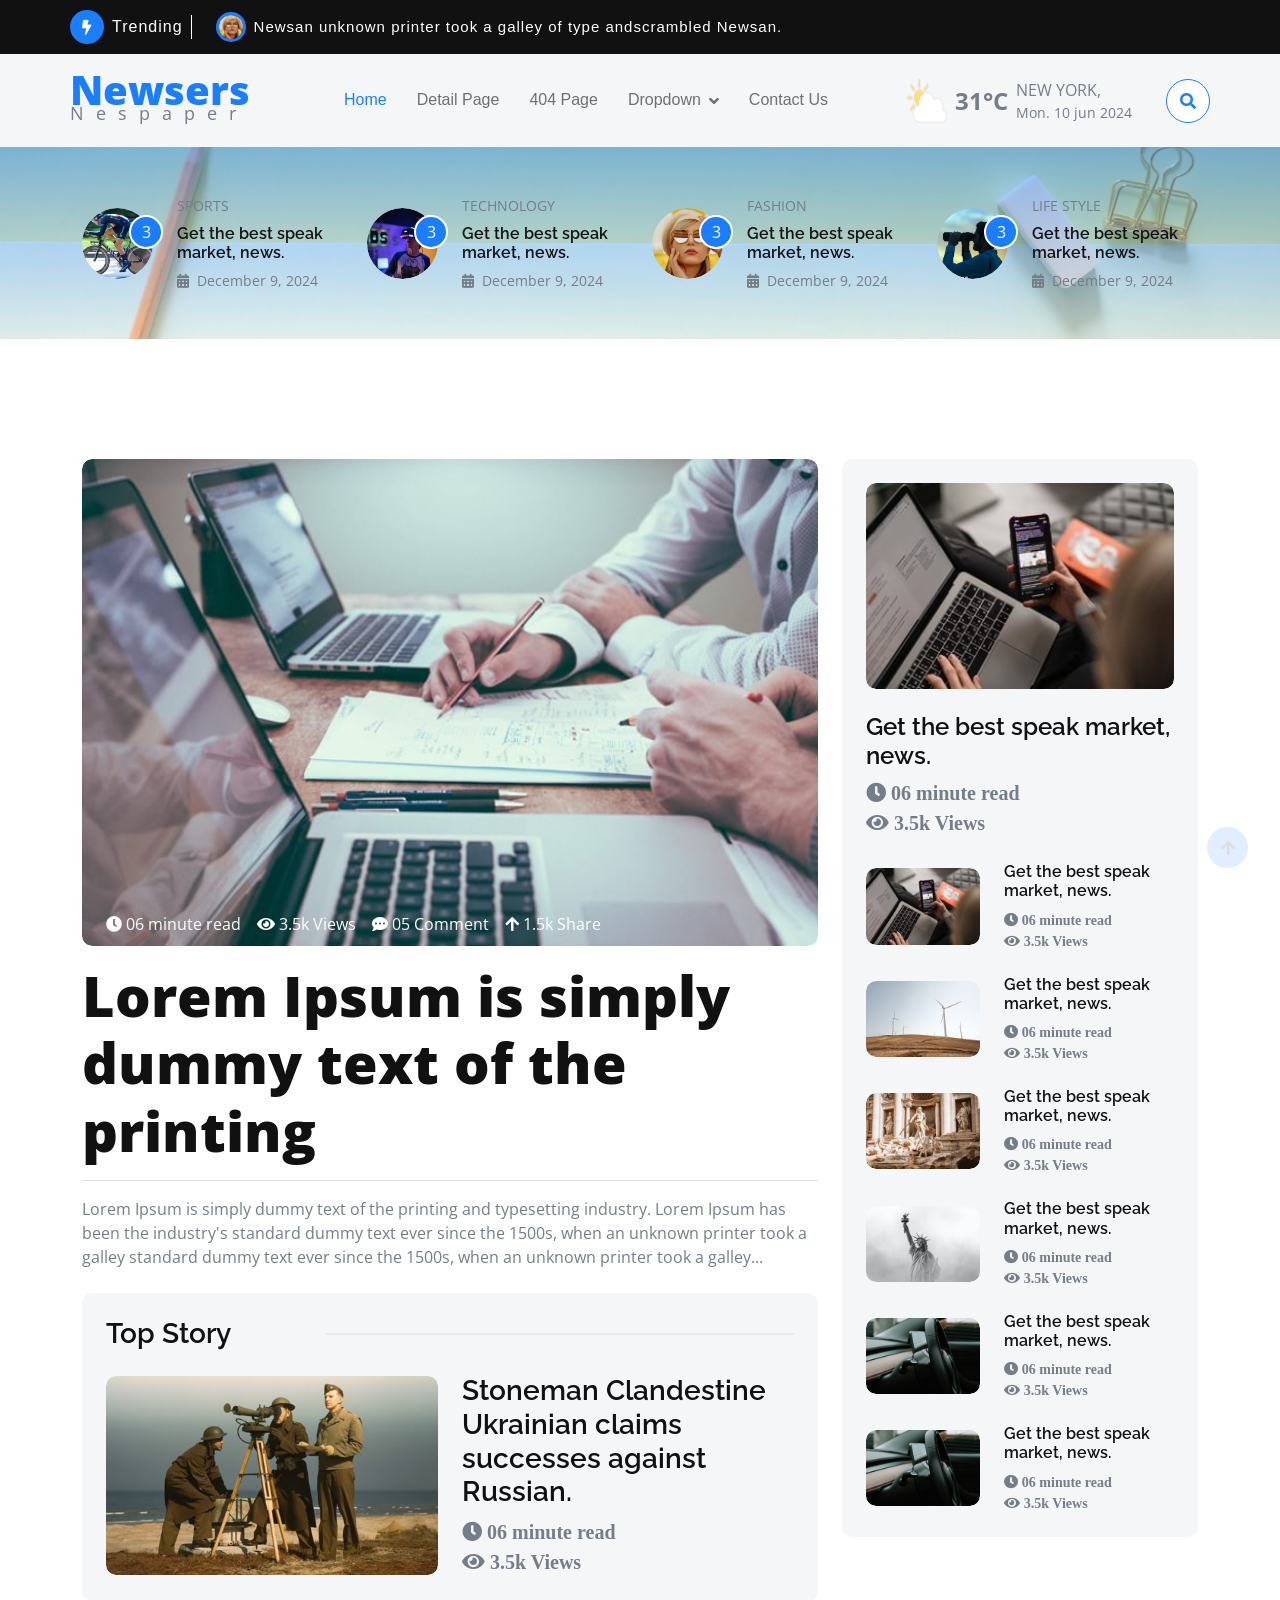
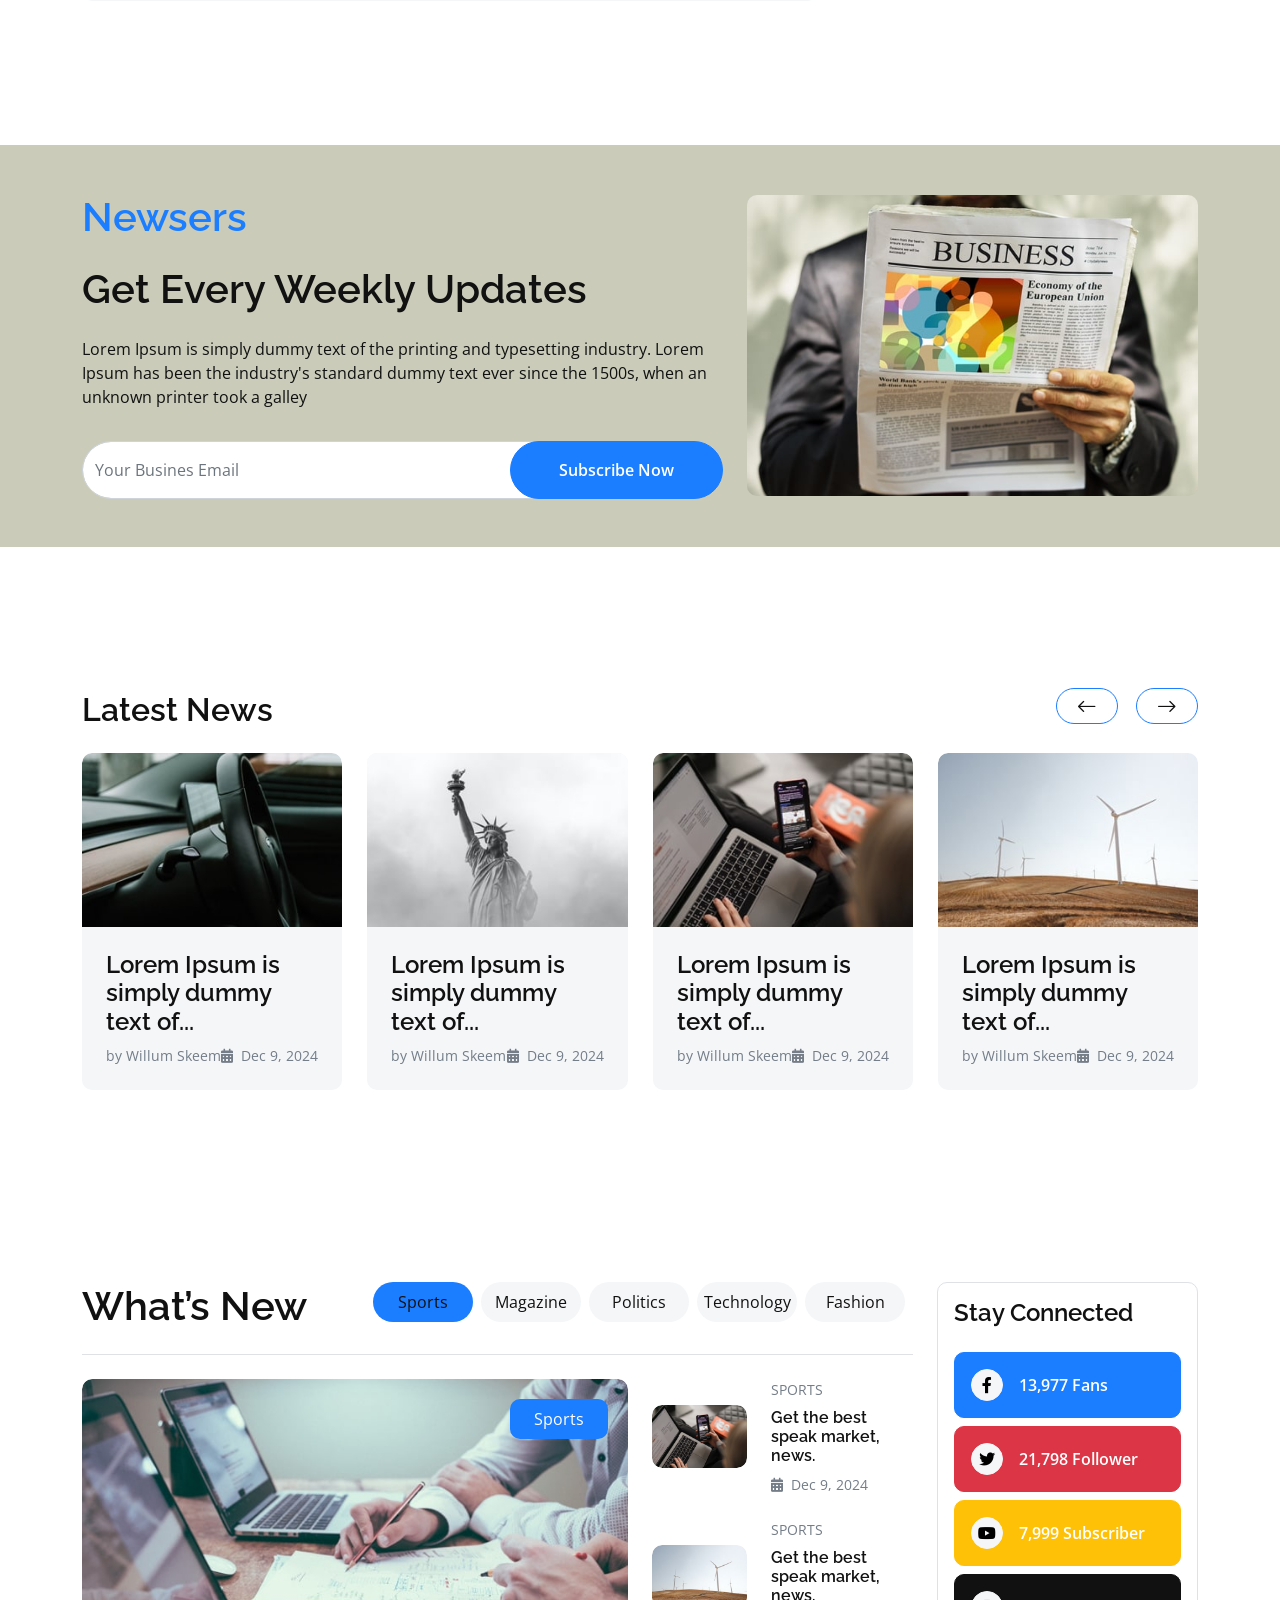
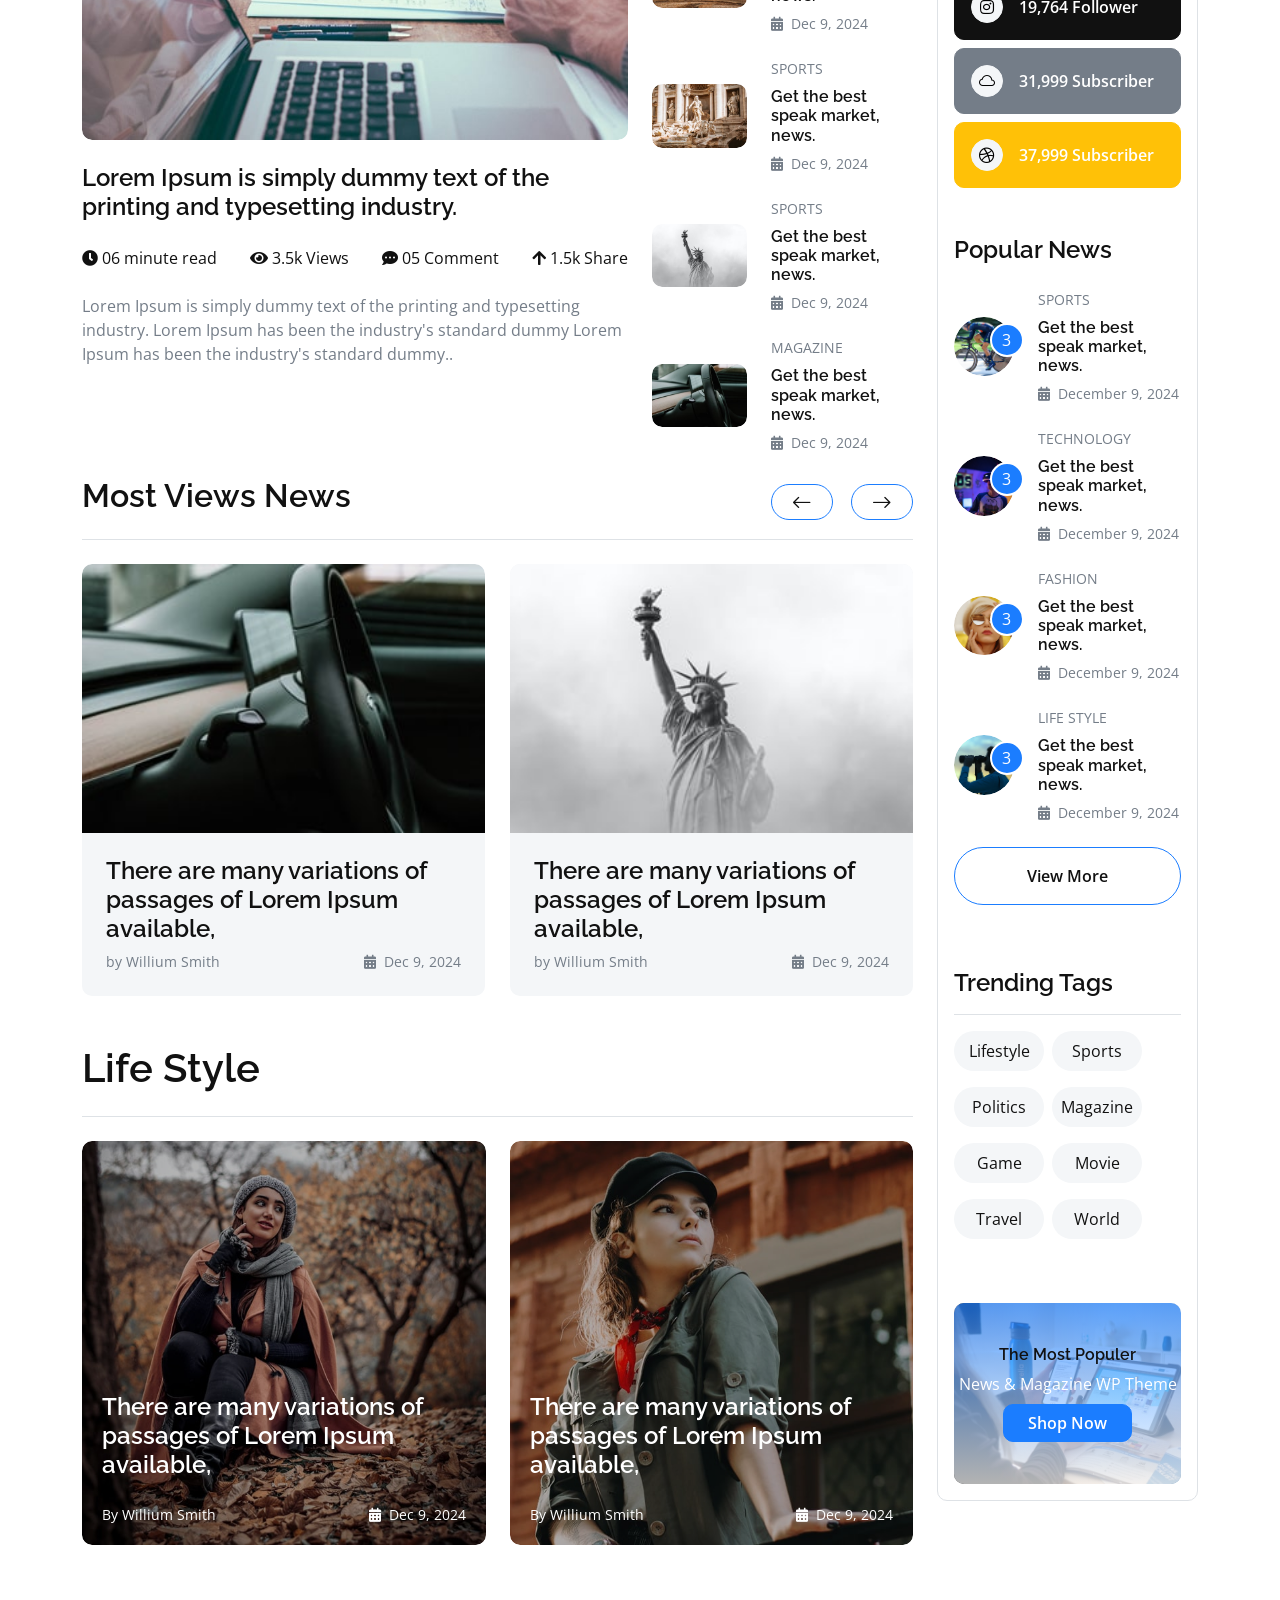
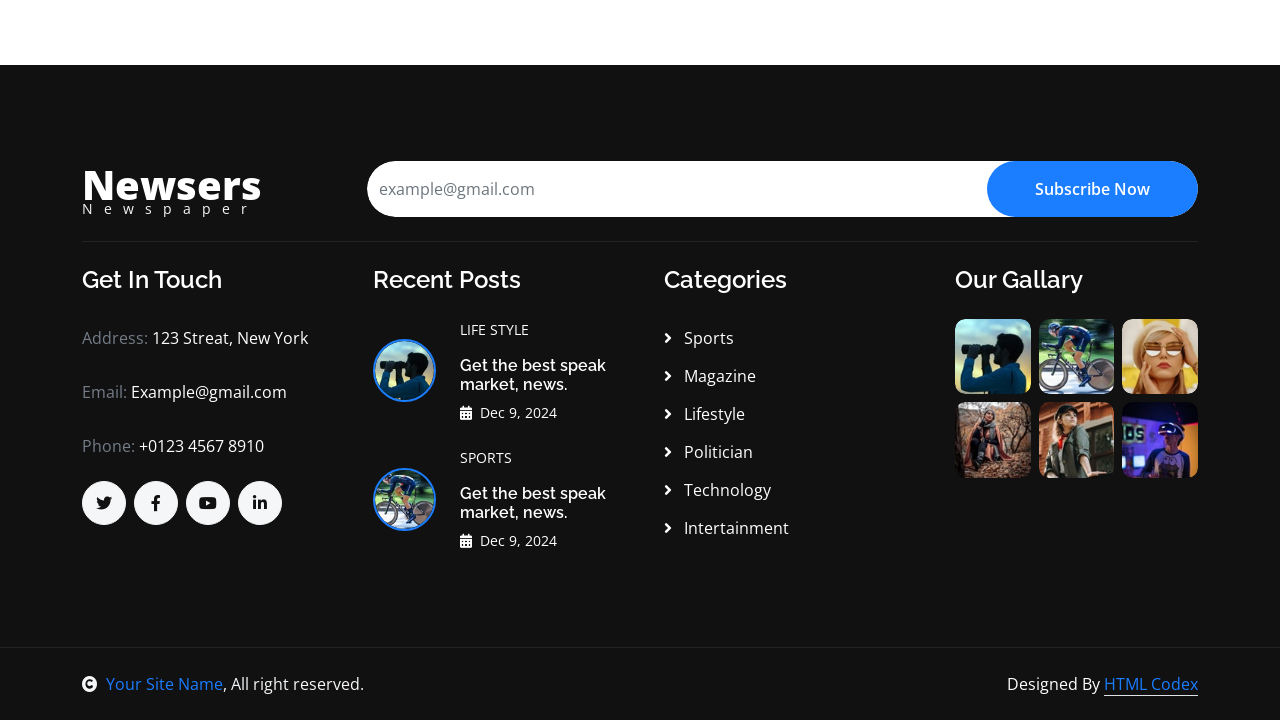
<file: static/html-magazine-template/index.html>
<!DOCTYPE html>
<html lang="en">

    <head>
        <meta charset="utf-8">
        <title>Newsers - Free HTML Magazine Template</title>
        <meta content="width=device-width, initial-scale=1.0" name="viewport">
        <meta content="" name="keywords">
        <meta content="" name="description">

        <!-- Google Web Fonts -->
        <link rel="preconnect" href="https://fonts.googleapis.com">
        <link rel="preconnect" href="https://fonts.gstatic.com" crossorigin>
        <link href="https://fonts.googleapis.com/css2?family=Open+Sans:wght@400;600&family=Raleway:wght@100;600;800&display=swap" rel="stylesheet"> 

        <!-- Icon Font Stylesheet -->
        <link rel="stylesheet" href="https://use.fontawesome.com/releases/v5.15.4/css/all.css"/>
        <link href="https://cdn.jsdelivr.net/npm/bootstrap-icons@1.4.1/font/bootstrap-icons.css" rel="stylesheet">

        <!-- Libraries Stylesheet -->
        <link href="lib/animate/animate.min.css" rel="stylesheet">
        <link href="lib/owlcarousel/assets/owl.carousel.min.css" rel="stylesheet">


        <!-- Customized Bootstrap Stylesheet -->
        <link href="css/bootstrap.min.css" rel="stylesheet">

        <!-- Template Stylesheet -->
        <link href="css/style.css" rel="stylesheet">
    </head>

    <body>

        <!-- Spinner Start -->
        <div id="spinner" class="show w-100 vh-100 bg-white position-fixed translate-middle top-50 start-50  d-flex align-items-center justify-content-center">
            <div class="spinner-grow text-primary" role="status"></div>
        </div>
        <!-- Spinner End -->


        <!-- Navbar start -->
        <div class="container-fluid sticky-top px-0">
            <div class="container-fluid topbar bg-dark d-none d-lg-block">
                <div class="container px-0">
                    <div class="topbar-top d-flex justify-content-between flex-lg-wrap">
                        <div class="top-info flex-grow-0">
                            <span class="rounded-circle btn-sm-square bg-primary me-2">
                                <i class="fas fa-bolt text-white"></i>
                            </span>
                            <div class="pe-2 me-3 border-end border-white d-flex align-items-center">
                                <p class="mb-0 text-white fs-6 fw-normal">Trending</p>
                            </div>
                            <div class="overflow-hidden" style="width: 735px;">
                                <div id="note" class="ps-2">
                                    <img src="img/features-fashion.jpg" class="img-fluid rounded-circle border border-3 border-primary me-2" style="width: 30px; height: 30px;" alt="">
                                    <a href="#"><p class="text-white mb-0 link-hover">Newsan unknown printer took a galley of type andscrambled Newsan.</p></a>
                                </div>
                            </div>
                        </div>
                        <div class="top-link flex-lg-wrap">
                            <i class="fas fa-calendar-alt text-white border-end border-secondary pe-2 me-2"> <span class="text-body">Tuesday, Sep 12, 2024</span></i>
                            <div class="d-flex icon">
                                <p class="mb-0 text-white me-2">Follow Us:</p>
                                <a href="" class="me-2"><i class="fab fa-facebook-f text-body link-hover"></i></a>
                                <a href="" class="me-2"><i class="fab fa-twitter text-body link-hover"></i></a>
                                <a href="" class="me-2"><i class="fab fa-instagram text-body link-hover"></i></a>
                                <a href="" class="me-2"><i class="fab fa-youtube text-body link-hover"></i></a>
                                <a href="" class="me-2"><i class="fab fa-linkedin-in text-body link-hover"></i></a>
                                <a href="" class="me-2"><i class="fab fa-skype text-body link-hover"></i></a>
                                <a href="" class=""><i class="fab fa-pinterest-p text-body link-hover"></i></a>
                            </div>
                        </div>
                    </div>
                </div>
            </div>
            <div class="container-fluid bg-light">
                <div class="container px-0">
                    <nav class="navbar navbar-light navbar-expand-xl">
                        <a href="index.html" class="navbar-brand mt-3">
                            <p class="text-primary display-6 mb-2" style="line-height: 0;">Newsers</p>
                            <small class="text-body fw-normal" style="letter-spacing: 12px;">Nespaper</small>
                        </a>
                        <button class="navbar-toggler py-2 px-3" type="button" data-bs-toggle="collapse" data-bs-target="#navbarCollapse">
                            <span class="fa fa-bars text-primary"></span>
                        </button>
                        <div class="collapse navbar-collapse bg-light py-3" id="navbarCollapse">
                            <div class="navbar-nav mx-auto border-top">
                                <a href="index.html" class="nav-item nav-link active">Home</a>
                                <a href="detail-page.html" class="nav-item nav-link">Detail  Page</a>
                                <a href="404.html" class="nav-item nav-link">404 Page</a>
                                <div class="nav-item dropdown">
                                    <a href="#" class="nav-link dropdown-toggle" data-bs-toggle="dropdown">Dropdown</a>
                                    <div class="dropdown-menu m-0 bg-secondary rounded-0">
                                        <a href="#" class="dropdown-item">Dropdown 1</a>
                                        <a href="#" class="dropdown-item">Dropdown 2</a>
                                        <a href="#" class="dropdown-item">Dropdown 3</a>
                                        <a href="#" class="dropdown-item">Dropdown 4</a>
                                    </div>
                                </div>
                                <a href="contact.html" class="nav-item nav-link">Contact Us</a>
                            </div>
                            <div class="d-flex flex-nowrap border-top pt-3 pt-xl-0">
                                <div class="d-flex">
                                    <img src="img/weather-icon.png" class="img-fluid w-100 me-2" alt="">
                                    <div class="d-flex align-items-center">
                                        <strong class="fs-4 text-secondary">31°C</strong>
                                        <div class="d-flex flex-column ms-2" style="width: 150px;">
                                            <span class="text-body">NEW YORK,</span>
                                            <small>Mon. 10 jun 2024</small>
                                        </div>
                                    </div>
                                </div>
                                <button class="btn-search btn border border-primary btn-md-square rounded-circle bg-white my-auto" data-bs-toggle="modal" data-bs-target="#searchModal"><i class="fas fa-search text-primary"></i></button>
                            </div>
                        </div>
                    </nav>
                </div>
            </div>
        </div>
        <!-- Navbar End -->


        <!-- Modal Search Start -->
        <div class="modal fade" id="searchModal" tabindex="-1" aria-labelledby="exampleModalLabel" aria-hidden="true">
            <div class="modal-dialog modal-fullscreen">
                <div class="modal-content rounded-0">
                    <div class="modal-header">
                        <h5 class="modal-title" id="exampleModalLabel">Search by keyword</h5>
                        <button type="button" class="btn-close" data-bs-dismiss="modal" aria-label="Close"></button>
                    </div>
                    <div class="modal-body d-flex align-items-center">
                        <div class="input-group w-75 mx-auto d-flex">
                            <input type="search" class="form-control p-3" placeholder="keywords" aria-describedby="search-icon-1">
                            <span id="search-icon-1" class="input-group-text p-3"><i class="fa fa-search"></i></span>
                        </div>
                    </div>
                </div>
            </div>
        </div>
        <!-- Modal Search End -->


        <!-- Features Start -->
        <div class="container-fluid features mb-5">
            <div class="container py-5">
                <div class="row g-4">
                    <div class="col-md-6 col-lg-6 col-xl-3">
                        <div class="row g-4 align-items-center features-item">
                            <div class="col-4">
                                <div class="rounded-circle position-relative">
                                    <div class="overflow-hidden rounded-circle">
                                        <img src="img/features-sports-1.jpg" class="img-zoomin img-fluid rounded-circle w-100" alt="">
                                    </div>
                                    <span class="rounded-circle border border-2 border-white bg-primary btn-sm-square text-white position-absolute" style="top: 10%; right: -10px;">3</span>
                                </div>
                            </div>
                            <div class="col-8">
                                <div class="features-content d-flex flex-column">
                                    <p class="text-uppercase mb-2">Sports</p>
                                    <a href="#" class="h6">
                                        Get the best speak market, news.
                                    </a>
                                    <small class="text-body d-block"><i class="fas fa-calendar-alt me-1"></i> December 9, 2024</small>
                                </div>
                            </div>
                        </div>
                    </div>
                    <div class="col-md-6 col-lg-6 col-xl-3">
                        <div class="row g-4 align-items-center features-item">
                            <div class="col-4">
                                <div class="rounded-circle position-relative">
                                    <div class="overflow-hidden rounded-circle">
                                        <img src="img/features-technology.jpg" class="img-zoomin img-fluid rounded-circle w-100" alt="">
                                    </div>
                                    <span class="rounded-circle border border-2 border-white bg-primary btn-sm-square text-white position-absolute" style="top: 10%; right: -10px;">3</span>
                                </div>
                            </div>
                            <div class="col-8">
                                <div class="features-content d-flex flex-column">
                                    <p class="text-uppercase mb-2">Technology</p>
                                    <a href="#" class="h6">
                                        Get the best speak market, news.
                                    </a>
                                    <small class="text-body d-block"><i class="fas fa-calendar-alt me-1"></i> December 9, 2024</small>
                                </div>
                            </div>
                        </div>
                    </div>
                    <div class="col-md-6 col-lg-6 col-xl-3">
                        <div class="row g-4 align-items-center features-item">
                            <div class="col-4">
                                <div class="rounded-circle position-relative">
                                    <div class="overflow-hidden rounded-circle">
                                        <img src="img/features-fashion.jpg" class="img-zoomin img-fluid rounded-circle w-100" alt="">
                                    </div>
                                    <span class="rounded-circle border border-2 border-white bg-primary btn-sm-square text-white position-absolute" style="top: 10%; right: -10px;">3</span>
                                </div>
                            </div>
                            <div class="col-8">
                                <div class="features-content d-flex flex-column">
                                    <p class="text-uppercase mb-2">Fashion</p>
                                    <a href="#" class="h6">
                                        Get the best speak market, news.
                                    </a>
                                    <small class="text-body d-block"><i class="fas fa-calendar-alt me-1"></i> December 9, 2024</small>
                                </div>
                            </div>
                        </div>
                    </div>
                    <div class="col-md-6 col-lg-6 col-xl-3">
                        <div class="row g-4 align-items-center features-item">
                            <div class="col-4">
                                <div class="rounded-circle position-relative">
                                    <div class="overflow-hidden rounded-circle">
                                        <img src="img/features-life-style.jpg" class="img-zoomin img-fluid rounded-circle w-100" alt="">
                                    </div>
                                    <span class="rounded-circle border border-2 border-white bg-primary btn-sm-square text-white position-absolute" style="top: 10%; right: -10px;">3</span>
                                </div>
                            </div>
                            <div class="col-8">
                                <div class="features-content d-flex flex-column">
                                    <p class="text-uppercase mb-2">Life Style</p>
                                    <a href="#" class="h6">
                                        Get the best speak market, news.
                                    </a>
                                    <small class="text-body d-block"><i class="fas fa-calendar-alt me-1"></i> December 9, 2024</small>
                                </div>
                            </div>
                        </div>
                    </div>
                </div>
            </div>
        </div>
        <!-- Features End -->


        <!-- Main Post Section Start -->
        <div class="container-fluid py-5">
            <div class="container py-5">
                <div class="row g-4">
                    <div class="col-lg-7 col-xl-8 mt-0">
                        <div class="position-relative overflow-hidden rounded">
                            <img src="img/news-1.jpg" class="img-fluid rounded img-zoomin w-100" alt="">
                            <div class="d-flex justify-content-center px-4 position-absolute flex-wrap" style="bottom: 10px; left: 0;">
                                <a href="#" class="text-white me-3 link-hover"><i class="fa fa-clock"></i> 06 minute read</a>
                                <a href="#" class="text-white me-3 link-hover"><i class="fa fa-eye"></i> 3.5k Views</a>
                                <a href="#" class="text-white me-3 link-hover"><i class="fa fa-comment-dots"></i> 05 Comment</a>
                                <a href="#" class="text-white link-hover"><i class="fa fa-arrow-up"></i> 1.5k Share</a>
                            </div>
                        </div>
                        <div class="border-bottom py-3">
                            <a href="#" class="display-4 text-dark mb-0 link-hover">Lorem Ipsum is simply dummy text of the printing</a>
                        </div>
                        <p class="mt-3 mb-4">Lorem Ipsum is simply dummy text of the printing and typesetting industry. Lorem Ipsum has been the industry's standard dummy text ever since the 1500s, when an unknown printer took a galley standard dummy text ever since the 1500s, when an unknown printer took a galley...
                        </p>
                        <div class="bg-light p-4 rounded">
                            <div class="news-2">
                                <h3 class="mb-4">Top Story</h3>
                            </div>
                            <div class="row g-4 align-items-center">
                                <div class="col-md-6">
                                    <div class="rounded overflow-hidden">
                                        <img src="img/news-2.jpg" class="img-fluid rounded img-zoomin w-100" alt="">
                                    </div>
                                </div>
                                <div class="col-md-6">
                                    <div class="d-flex flex-column">
                                        <a href="#" class="h3">Stoneman Clandestine Ukrainian claims successes against Russian.</a>
                                        <p class="mb-0 fs-5"><i class="fa fa-clock"> 06 minute read</i> </p>
                                        <p class="mb-0 fs-5"><i class="fa fa-eye"> 3.5k Views</i></p>
                                    </div>
                                </div>
                            </div>
                        </div>
                    </div>
                    <div class="col-lg-5 col-xl-4">
                       <div class="bg-light rounded p-4 pt-0">
                            <div class="row g-4">
                                <div class="col-12">
                                    <div class="rounded overflow-hidden">
                                        <img src="img/news-3.jpg" class="img-fluid rounded img-zoomin w-100" alt="">
                                    </div>
                                </div>
                                <div class="col-12">
                                    <div class="d-flex flex-column">
                                        <a href="#" class="h4 mb-2">Get the best speak market, news.</a>
                                        <p class="fs-5 mb-0"><i class="fa fa-clock"> 06 minute read</i> </p>
                                        <p class="fs-5 mb-0"><i class="fa fa-eye"> 3.5k Views</i></p>
                                    </div>
                                </div>
                                <div class="col-12">
                                    <div class="row g-4 align-items-center">
                                        <div class="col-5">
                                            <div class="overflow-hidden rounded">
                                                <img src="img/news-3.jpg" class="img-zoomin img-fluid rounded w-100" alt="">
                                            </div>
                                        </div>
                                        <div class="col-7">
                                            <div class="features-content d-flex flex-column">
                                                <a href="#" class="h6">Get the best speak market, news.</a>
                                                <small><i class="fa fa-clock"> 06 minute read</i> </small>
                                                <small><i class="fa fa-eye"> 3.5k Views</i></small>
                                            </div>
                                        </div>
                                    </div>
                                </div>
                                <div class="col-12">
                                    <div class="row g-4 align-items-center">
                                        <div class="col-5">
                                            <div class="overflow-hidden rounded">
                                                <img src="img/news-4.jpg" class="img-zoomin img-fluid rounded w-100" alt="">
                                            </div>
                                        </div>
                                        <div class="col-7">
                                            <div class="features-content d-flex flex-column">
                                                <a href="#" class="h6">Get the best speak market, news.</a>
                                                <small><i class="fa fa-clock"> 06 minute read</i> </small>
                                                <small><i class="fa fa-eye"> 3.5k Views</i></small>
                                            </div>
                                        </div>
                                    </div>
                                </div>
                                <div class="col-12">
                                    <div class="row g-4 align-items-center">
                                        <div class="col-5">
                                            <div class="overflow-hidden rounded">
                                                <img src="img/news-5.jpg" class="img-zoomin img-fluid rounded w-100" alt="">
                                            </div>
                                        </div>
                                        <div class="col-7">
                                            <div class="features-content d-flex flex-column">
                                                <a href="#" class="h6">Get the best speak market, news.</a>
                                                <small><i class="fa fa-clock"> 06 minute read</i> </small>
                                                <small><i class="fa fa-eye"> 3.5k Views</i></small>
                                            </div>
                                        </div>
                                    </div>
                                </div>
                                <div class="col-12">
                                    <div class="row g-4 align-items-center">
                                        <div class="col-5">
                                            <div class="overflow-hidden rounded">
                                                <img src="img/news-6.jpg" class="img-zoomin img-fluid rounded w-100" alt="">
                                            </div>
                                        </div>
                                        <div class="col-7">
                                            <div class="features-content d-flex flex-column">
                                                <a href="#" class="h6">Get the best speak market, news.</a>
                                                <small><i class="fa fa-clock"> 06 minute read</i> </small>
                                                <small><i class="fa fa-eye"> 3.5k Views</i></small>
                                            </div>
                                        </div>
                                    </div>
                                </div>
                                <div class="col-12">
                                    <div class="row g-4 align-items-center">
                                        <div class="col-5">
                                            <div class="overflow-hidden rounded">
                                                <img src="img/news-7.jpg" class="img-zoomin img-fluid rounded w-100" alt="">
                                            </div>
                                        </div>
                                        <div class="col-7">
                                            <div class="features-content d-flex flex-column">
                                                <a href="#" class="h6">Get the best speak market, news.</a>
                                                <small><i class="fa fa-clock"> 06 minute read</i> </small>
                                                <small><i class="fa fa-eye"> 3.5k Views</i></small>
                                            </div>
                                        </div>
                                    </div>
                                </div>
                                <div class="col-12">
                                    <div class="row g-4 align-items-center">
                                        <div class="col-5">
                                            <div class="overflow-hidden rounded">
                                                <img src="img/news-7.jpg" class="img-zoomin img-fluid rounded w-100" alt="">
                                            </div>
                                        </div>
                                        <div class="col-7">
                                            <div class="features-content d-flex flex-column">
                                                <a href="#" class="h6">Get the best speak market, news.</a>
                                                <small><i class="fa fa-clock"> 06 minute read</i> </small>
                                                <small><i class="fa fa-eye"> 3.5k Views</i></small>
                                            </div>
                                        </div>
                                    </div>
                                </div>
                            </div>
                       </div>
                    </div>
                </div>
            </div>
        </div>
        <!-- Main Post Section End -->


        <!-- Banner Start -->
        <div class="container-fluid py-5 my-5" style="background: linear-gradient(rgba(202, 203, 185, 1), rgba(202, 203, 185, 1));">
            <div class="container">
                <div class="row g-4 align-items-center">
                    <div class="col-lg-7">
                        <h1 class="mb-4 text-primary">Newsers</h1>
                        <h1 class="mb-4">Get Every Weekly Updates</h1>
                        <p class="text-dark mb-4 pb-2">Lorem Ipsum is simply dummy text of the printing and typesetting industry. Lorem Ipsum has been the industry's standard dummy text ever since the 1500s, when an unknown printer took a galley
                        </p>
                        <div class="position-relative mx-auto">
                            <input class="form-control w-100 py-3 rounded-pill" type="email" placeholder="Your Busines Email">
                            <button type="submit" class="btn btn-primary py-3 px-5 position-absolute rounded-pill text-white h-100" style="top: 0; right: 0;">Subscribe Now</button>
                        </div>
                    </div>
                    <div class="col-lg-5">
                        <div class="rounded">
                            <img src="img/banner-img.jpg" class="img-fluid rounded w-100 rounded" alt="">
                        </div>
                    </div>
                </div>
            </div>
        </div>
        <!-- Banner End -->


        <!-- Latest News Start -->
        <div class="container-fluid latest-news py-5">
            <div class="container py-5">
                <h2 class="mb-4">Latest News</h2>
                <div class="latest-news-carousel owl-carousel">
                    <div class="latest-news-item">
                        <div class="bg-light rounded">
                            <div class="rounded-top overflow-hidden">
                                <img src="img/news-7.jpg" class="img-zoomin img-fluid rounded-top w-100" alt="">
                            </div>
                            <div class="d-flex flex-column p-4">
                                <a href="#" class="h4">Lorem Ipsum is simply dummy text of...</a>
                                <div class="d-flex justify-content-between">
                                    <a href="#" class="small text-body link-hover">by Willum Skeem</a>
                                    <small class="text-body d-block"><i class="fas fa-calendar-alt me-1"></i> Dec 9, 2024</small>
                                </div>
                            </div>
                        </div>
                    </div>
                    <div class="latest-news-item">
                        <div class="bg-light rounded">
                            <div class="rounded-top overflow-hidden">
                                <img src="img/news-6.jpg" class="img-zoomin img-fluid rounded-top w-100" alt="">
                            </div>
                            <div class="d-flex flex-column p-4">
                                <a href="#" class="h4">Lorem Ipsum is simply dummy text of...</a>
                                <div class="d-flex justify-content-between">
                                    <a href="#" class="small text-body link-hover">by Willum Skeem</a>
                                    <small class="text-body d-block"><i class="fas fa-calendar-alt me-1"></i> Dec 9, 2024</small>
                                </div>
                            </div>
                        </div>
                    </div>
                    <div class="latest-news-item">
                        <div class="bg-light rounded">
                            <div class="rounded-top overflow-hidden">
                                <img src="img/news-3.jpg" class="img-zoomin img-fluid rounded-top w-100" alt="">
                            </div>
                            <div class="d-flex flex-column p-4">
                                <a href="#" class="h4">Lorem Ipsum is simply dummy text of...</a>
                                <div class="d-flex justify-content-between">
                                    <a href="#" class="small text-body link-hover">by Willum Skeem</a>
                                    <small class="text-body d-block"><i class="fas fa-calendar-alt me-1"></i> Dec 9, 2024</small>
                                </div>
                            </div>
                        </div>
                    </div>
                    <div class="latest-news-item">
                        <div class="bg-light rounded">
                            <div class="rounded-top overflow-hidden">
                                <img src="img/news-4.jpg" class="img-zoomin img-fluid rounded-top w-100" alt="">
                            </div>
                            <div class="d-flex flex-column p-4">
                                <a href="#" class="h4">Lorem Ipsum is simply dummy text of...</a>
                                <div class="d-flex justify-content-between">
                                    <a href="#" class="small text-body link-hover">by Willum Skeem</a>
                                    <small class="text-body d-block"><i class="fas fa-calendar-alt me-1"></i> Dec 9, 2024</small>
                                </div>
                            </div>
                        </div>
                    </div>
                    <div class="latest-news-item">
                        <div class="bg-light rounded">
                            <div class="rounded-top overflow-hidden">
                                <img src="img/news-5.jpg" class="img-zoomin img-fluid rounded-top w-100" alt="">
                            </div>
                            <div class="d-flex flex-column p-4">
                                <a href="#" class="h4 ">Lorem Ipsum is simply dummy text of...</a>
                                <div class="d-flex justify-content-between">
                                    <a href="#" class="small text-body link-hover">by Willum Skeem</a>
                                    <small class="text-body d-block"><i class="fas fa-calendar-alt me-1"></i> Dec 9, 2024</small>
                                </div>
                            </div>
                        </div>
                    </div>
                </div>
            </div>
        </div>
        <!-- Latest News End -->


        <!-- Most Populer News Start -->
        <div class="container-fluid populer-news py-5">
            <div class="container py-5">
                <div class="tab-class mb-4">
                    <div class="row g-4">
                        <div class="col-lg-8 col-xl-9">
                            <div class="d-flex flex-column flex-md-row justify-content-md-between border-bottom mb-4">
                                <h1 class="mb-4">What’s New</h1>
                                <ul class="nav nav-pills d-inline-flex text-center">
                                    <li class="nav-item mb-3">
                                        <a class="d-flex py-2 bg-light rounded-pill active me-2" data-bs-toggle="pill" href="#tab-1">
                                            <span class="text-dark" style="width: 100px;">Sports</span>
                                        </a>
                                    </li>
                                    <li class="nav-item mb-3">
                                        <a class="d-flex py-2 bg-light rounded-pill me-2" data-bs-toggle="pill" href="#tab-2">
                                            <span class="text-dark" style="width: 100px;">Magazine</span>
                                        </a>
                                    </li>
                                    <li class="nav-item mb-3">
                                        <a class="d-flex py-2 bg-light rounded-pill me-2" data-bs-toggle="pill" href="#tab-3">
                                            <span class="text-dark" style="width: 100px;">Politics</span>
                                        </a>
                                    </li>
                                    <li class="nav-item mb-3">
                                        <a class="d-flex py-2 bg-light rounded-pill me-2" data-bs-toggle="pill" href="#tab-4">
                                            <span class="text-dark" style="width: 100px;">Technology</span>
                                        </a>
                                    </li>
                                    <li class="nav-item mb-3">
                                        <a class="d-flex py-2 bg-light rounded-pill me-2" data-bs-toggle="pill" href="#tab-5">
                                            <span class="text-dark" style="width: 100px;">Fashion</span>
                                        </a>
                                    </li>
                                </ul>
                            </div>
                            <div class="tab-content mb-4">
                                <div id="tab-1" class="tab-pane fade show p-0 active">
                                    <div class="row g-4">
                                        <div class="col-lg-8">
                                            <div class="position-relative rounded overflow-hidden">
                                                <img src="img/news-1.jpg" class="img-zoomin img-fluid rounded w-100" alt="">
                                                <div class="position-absolute text-white px-4 py-2 bg-primary rounded" style="top: 20px; right: 20px;">                                              
                                                    Sports
                                                </div>
                                            </div>
                                            <div class="my-4">
                                                <a href="#" class="h4">Lorem Ipsum is simply dummy text of the printing and typesetting industry.</a>
                                            </div>
                                            <div class="d-flex justify-content-between">
                                                <a href="#" class="text-dark link-hover me-3"><i class="fa fa-clock"></i> 06 minute read</a>
                                                <a href="#" class="text-dark link-hover me-3"><i class="fa fa-eye"></i> 3.5k Views</a>
                                                <a href="#" class="text-dark link-hover me-3"><i class="fa fa-comment-dots"></i> 05 Comment</a>
                                                <a href="#" class="text-dark link-hover"><i class="fa fa-arrow-up"></i> 1.5k Share</a>
                                            </div>
                                            <p class="my-4">Lorem Ipsum is simply dummy text of the printing and typesetting industry. Lorem Ipsum has been the industry's standard dummy Lorem Ipsum has been the industry's standard dummy..
                                            </p>
                                        </div>
                                        <div class="col-lg-4">
                                            <div class="row g-4">
                                                <div class="col-12">
                                                    <div class="row g-4 align-items-center">
                                                        <div class="col-5">
                                                            <div class="overflow-hidden rounded">
                                                                <img src="img/news-3.jpg" class="img-zoomin img-fluid rounded w-100" alt="">
                                                            </div>
                                                        </div>
                                                        <div class="col-7">
                                                            <div class="features-content d-flex flex-column">
                                                                <p class="text-uppercase mb-2">Sports</p>
                                                                <a href="#" class="h6">Get the best speak market, news.</a>
                                                                <small class="text-body d-block"><i class="fas fa-calendar-alt me-1"></i> Dec 9, 2024</small>
                                                            </div>
                                                        </div>
                                                    </div>
                                                </div>
                                                <div class="col-12">
                                                    <div class="row g-4 align-items-center">
                                                        <div class="col-5">
                                                            <div class="overflow-hidden rounded">
                                                                <img src="img/news-4.jpg" class="img-zoomin img-fluid rounded w-100" alt="">
                                                            </div>
                                                        </div>
                                                        <div class="col-7">
                                                            <div class="features-content d-flex flex-column">
                                                                <p class="text-uppercase mb-2">Sports</p>
                                                                <a href="#" class="h6">Get the best speak market, news.</a>
                                                                <small class="text-body d-block"><i class="fas fa-calendar-alt me-1"></i> Dec 9, 2024</small>
                                                            </div>
                                                        </div>
                                                    </div>
                                                </div>
                                                <div class="col-12">
                                                    <div class="row g-4 align-items-center">
                                                        <div class="col-5">
                                                            <div class="overflow-hidden rounded">
                                                                <img src="img/news-5.jpg" class="img-zoomin img-fluid rounded w-100" alt="">
                                                            </div>
                                                        </div>
                                                        <div class="col-7">
                                                            <div class="features-content d-flex flex-column">
                                                                <p class="text-uppercase mb-2">Sports</p>
                                                                <a href="#" class="h6">Get the best speak market, news.</a>
                                                                <small class="text-body d-block"><i class="fas fa-calendar-alt me-1"></i> Dec 9, 2024</small>
                                                            </div>
                                                        </div>
                                                    </div>
                                                </div>
                                                <div class="col-12">
                                                    <div class="row g-4 align-items-center">
                                                        <div class="col-5">
                                                            <div class="overflow-hidden rounded">
                                                                <img src="img/news-6.jpg" class="img-zoomin img-fluid rounded w-100" alt="">
                                                            </div>
                                                        </div>
                                                        <div class="col-7">
                                                            <div class="features-content d-flex flex-column">
                                                                <p class="text-uppercase mb-2">Sports</p>
                                                                <a href="#" class="h6">Get the best speak market, news.</a>
                                                                <small class="text-body d-block"><i class="fas fa-calendar-alt me-1"></i> Dec 9, 2024</small>
                                                            </div>
                                                        </div>
                                                    </div>
                                                </div>
                                                <div class="col-12">
                                                    <div class="row g-4 align-items-center">
                                                        <div class="col-5">
                                                            <div class="overflow-hidden rounded">
                                                                <img src="img/news-7.jpg" class="img-zoomin img-fluid rounded w-100" alt="">
                                                            </div>
                                                        </div>
                                                        <div class="col-7">
                                                            <div class="features-content d-flex flex-column">
                                                                <p class="text-uppercase mb-2">Magazine</p>
                                                                <a href="#" class="h6">Get the best speak market, news.</a>
                                                                <small class="text-body d-block"><i class="fas fa-calendar-alt me-1"></i> Dec 9, 2024</small>
                                                            </div>
                                                        </div>
                                                    </div>
                                                </div>
                                            </div>
                                        </div>
                                    </div>
                                </div>
                                <div id="tab-2" class="tab-pane fade show p-0">
                                    <div class="row g-4">
                                        <div class="col-lg-8">
                                            <div class="position-relative rounded overflow-hidden">
                                                <img src="img/news-1.jpg" class="img-zoomin img-fluid rounded w-100" alt="">
                                                <div class="position-absolute text-white px-4 py-2 bg-primary rounded" style="top: 20px; right: 20px;">                                              
                                                    Magazine
                                                </div>
                                            </div>
                                            <div class="my-3">
                                                <a href="#" class="h4">Lorem Ipsum is simply dummy text of the printing and typesetting industry.</a>
                                            </div>
                                            <p class="mt-4">Lorem Ipsum is simply dummy text of the printing and typesetting industry. Lorem Ipsum has been the industry's standard dummy Lorem Ipsum has been the industry's standard dummy..
                                            </p>
                                            <div class="d-flex justify-content-between">
                                                <a href="#" class="text-dark link-hover me-3"><i class="fa fa-clock"></i> 06 minute read</a>
                                                <a href="#" class="text-dark link-hover me-3"><i class="fa fa-eye"></i> 3.5k Views</a>
                                                <a href="#" class="text-dark link-hover me-3"><i class="fa fa-comment-dots"></i> 05 Comment</a>
                                                <a href="#" class="text-dark link-hover"><i class="fa fa-arrow-up"></i> 1.5k Share</a>
                                            </div>
                                        </div>
                                        <div class="col-lg-4">
                                            <div class="row g-4">
                                                <div class="col-12">
                                                    <div class="row g-4 align-items-center">
                                                        <div class="col-5">
                                                            <div class="overflow-hidden rounded">
                                                                <img src="img/news-3.jpg" class="img-zoomin img-fluid rounded w-100" alt="">
                                                            </div>
                                                        </div>
                                                        <div class="col-7">
                                                            <div class="features-content d-flex flex-column">
                                                                <p class="text-uppercase mb-2">Magazine</p>
                                                                <a href="#" class="h6">Get the best speak market, news.</a>
                                                                <small class="text-body d-block"><i class="fas fa-calendar-alt me-1"></i> Dec 9, 2024</small>
                                                            </div>
                                                        </div>
                                                    </div>
                                                </div>
                                                <div class="col-12">
                                                    <div class="row g-4 align-items-center">
                                                        <div class="col-5">
                                                            <div class="overflow-hidden rounded">
                                                                <img src="img/news-4.jpg" class="img-zoomin img-fluid rounded w-100" alt="">
                                                            </div>
                                                        </div>
                                                        <div class="col-7">
                                                            <div class="features-content d-flex flex-column">
                                                                <p class="text-uppercase mb-2">Magazine</p>
                                                                <a href="#" class="h6">Get the best speak market, news.</a>
                                                                <small class="text-body d-block"><i class="fas fa-calendar-alt me-1"></i> Dec 9, 2024</small>
                                                            </div>
                                                        </div>
                                                    </div>
                                                </div>
                                                <div class="col-12">
                                                    <div class="row g-4 align-items-center">
                                                        <div class="col-5">
                                                            <div class="overflow-hidden rounded">
                                                                <img src="img/news-5.jpg" class="img-zoomin img-fluid rounded w-100" alt="">
                                                            </div>
                                                        </div>
                                                        <div class="col-7">
                                                            <div class="features-content d-flex flex-column">
                                                                <p class="text-uppercase mb-2">Magazine</p>
                                                                <a href="#" class="h6">Get the best speak market, news.</a>
                                                                <small class="text-body d-block"><i class="fas fa-calendar-alt me-1"></i> Dec 9, 2024</small>
                                                            </div>
                                                        </div>
                                                    </div>
                                                </div>
                                                <div class="col-12">
                                                    <div class="row g-4 align-items-center">
                                                        <div class="col-5">
                                                            <div class="overflow-hidden rounded">
                                                                <img src="img/news-6.jpg" class="img-zoomin img-fluid rounded w-100" alt="">
                                                            </div>
                                                        </div>
                                                        <div class="col-7">
                                                            <div class="features-content d-flex flex-column">
                                                                <p class="text-uppercase mb-2">Magazine</p>
                                                                <a href="#" class="h6">Get the best speak market, news.</a>
                                                                <small class="text-body d-block"><i class="fas fa-calendar-alt me-1"></i> Dec 9, 2024</small>
                                                            </div>
                                                        </div>
                                                    </div>
                                                </div>
                                                <div class="col-12">
                                                    <div class="row g-4 align-items-center">
                                                        <div class="col-5">
                                                            <div class="overflow-hidden rounded">
                                                                <img src="img/news-7.jpg" class="img-zoomin img-fluid rounded w-100" alt="">
                                                            </div>
                                                        </div>
                                                        <div class="col-7">
                                                            <div class="features-content d-flex flex-column">
                                                                <p class="text-uppercase mb-2">Magazine</p>
                                                                <a href="#" class="h6">Get the best speak market, news.</a>
                                                                <small class="text-body d-block"><i class="fas fa-calendar-alt me-1"></i> Dec 9, 2024</small>
                                                            </div>
                                                        </div>
                                                    </div>
                                                </div>
                                            </div>
                                        </div>
                                    </div>
                                </div>
                                <div id="tab-3" class="tab-pane fade show p-0">
                                    <div class="row g-4">
                                        <div class="col-lg-8">
                                            <div class="position-relative rounded overflow-hidden">
                                                <img src="img/news-1.jpg" class="img-zoomin img-fluid rounded w-100" alt="">
                                                <div class="position-absolute text-white px-4 py-2 bg-primary rounded" style="top: 20px; right: 20px;">                                              
                                                    Politics
                                                </div>
                                            </div>
                                            <div class="my-3">
                                                <a href="#" class="h4">Lorem Ipsum is simply dummy text of the printing and typesetting industry.</a>
                                            </div>
                                            <p class="mt-4">Lorem Ipsum is simply dummy text of the printing and typesetting industry. Lorem Ipsum has been the industry's standard dummy Lorem Ipsum has been the industry's standard dummy..
                                            </p>
                                            <div class="d-flex justify-content-between">
                                                <a href="#" class="text-dark link-hover me-3"><i class="fa fa-clock"></i> 06 minute read</a>
                                                <a href="#" class="text-dark link-hover me-3"><i class="fa fa-eye"></i> 3.5k Views</a>
                                                <a href="#" class="text-dark link-hover me-3"><i class="fa fa-comment-dots"></i> 05 Comment</a>
                                                <a href="#" class="text-dark link-hover"><i class="fa fa-arrow-up"></i> 1.5k Share</a>
                                            </div>
                                        </div>
                                        <div class="col-lg-4">
                                            <div class="row g-4">
                                                <div class="col-12">
                                                    <div class="row g-4 align-items-center">
                                                        <div class="col-5">
                                                            <div class="overflow-hidden rounded">
                                                                <img src="img/news-3.jpg" class="img-zoomin img-fluid rounded w-100" alt="">
                                                            </div>
                                                        </div>
                                                        <div class="col-7">
                                                            <div class="features-content d-flex flex-column">
                                                                <p class="text-uppercase mb-2">Politics</p>
                                                                <a href="#" class="h6">Get the best speak market, news.</a>
                                                                <small class="text-body d-block"><i class="fas fa-calendar-alt me-1"></i> Dec 9, 2024</small>
                                                            </div>
                                                        </div>
                                                    </div>
                                                </div>
                                                <div class="col-12">
                                                    <div class="row g-4 align-items-center">
                                                        <div class="col-5">
                                                            <div class="overflow-hidden rounded">
                                                                <img src="img/news-4.jpg" class="img-zoomin img-fluid rounded w-100" alt="">
                                                            </div>
                                                        </div>
                                                        <div class="col-7">
                                                            <div class="features-content d-flex flex-column">
                                                                <p class="text-uppercase mb-2">Politics</p>
                                                                <a href="#" class="h6">Get the best speak market, news.</a>
                                                                <small class="text-body d-block"><i class="fas fa-calendar-alt me-1"></i> Dec 9, 2024</small>
                                                            </div>
                                                        </div>
                                                    </div>
                                                </div>
                                                <div class="col-12">
                                                    <div class="row g-4 align-items-center">
                                                        <div class="col-5">
                                                            <div class="overflow-hidden rounded">
                                                                <img src="img/news-5.jpg" class="img-zoomin img-fluid rounded w-100" alt="">
                                                            </div>
                                                        </div>
                                                        <div class="col-7">
                                                            <div class="features-content d-flex flex-column">
                                                                <p class="text-uppercase mb-2">Politics</p>
                                                                <a href="#" class="h6">Get the best speak market, news.</a>
                                                                <small class="text-body d-block"><i class="fas fa-calendar-alt me-1"></i> Dec 9, 2024</small>
                                                            </div>
                                                        </div>
                                                    </div>
                                                </div>
                                                <div class="col-12">
                                                    <div class="row g-4 align-items-center">
                                                        <div class="col-5">
                                                            <div class="overflow-hidden rounded">
                                                                <img src="img/news-6.jpg" class="img-zoomin img-fluid rounded w-100" alt="">
                                                            </div>
                                                        </div>
                                                        <div class="col-7">
                                                            <div class="features-content d-flex flex-column">
                                                                <p class="text-uppercase mb-2">Politics</p>
                                                                <a href="#" class="h6">Get the best speak market, news.</a>
                                                                <small class="text-body d-block"><i class="fas fa-calendar-alt me-1"></i> Dec 9, 2024</small>
                                                            </div>
                                                        </div>
                                                    </div>
                                                </div>
                                                <div class="col-12">
                                                    <div class="row g-4 align-items-center">
                                                        <div class="col-5">
                                                            <div class="overflow-hidden rounded">
                                                                <img src="img/news-7.jpg" class="img-zoomin img-fluid rounded w-100" alt="">
                                                            </div>
                                                        </div>
                                                        <div class="col-7">
                                                            <div class="features-content d-flex flex-column">
                                                                <p class="text-uppercase mb-2">Politics</p>
                                                                <a href="#" class="h6">Get the best speak market, news.</a>
                                                                <small class="text-body d-block"><i class="fas fa-calendar-alt me-1"></i> Dec 9, 2024</small>
                                                            </div>
                                                        </div>
                                                    </div>
                                                </div>
                                            </div>
                                        </div>
                                    </div>
                                </div>
                                <div id="tab-4" class="tab-pane fade show p-0">
                                    <div class="row g-4">
                                        <div class="col-lg-8">
                                            <div class="position-relative rounded overflow-hidden">
                                                <img src="img/news-1.jpg" class="img-zoomin img-fluid rounded w-100" alt="">
                                                <div class="position-absolute text-white px-4 py-2 bg-primary rounded" style="top: 20px; right: 20px;">                                              
                                                    Technology
                                                </div>
                                            </div>
                                            <div class="my-3">
                                                <a href="#" class="h4">Lorem Ipsum is simply dummy text of the printing and typesetting industry.</a>
                                            </div>
                                            <p class="mt-4">Lorem Ipsum is simply dummy text of the printing and typesetting industry. Lorem Ipsum has been the industry's standard dummy Lorem Ipsum has been the industry's standard dummy
                                            </p>
                                            <div class="d-flex justify-content-between">
                                                <a href="#" class="text-dark link-hover me-3"><i class="fa fa-clock"></i> 06 minute read</a>
                                                <a href="#" class="text-dark link-hover me-3"><i class="fa fa-eye"></i> 3.5k Views</a>
                                                <a href="#" class="text-dark link-hover me-3"><i class="fa fa-comment-dots"></i> 05 Comment</a>
                                                <a href="#" class="text-dark link-hover"><i class="fa fa-arrow-up"></i> 1.5k Share</a>
                                            </div>
                                        </div>
                                        <div class="col-lg-4">
                                            <div class="row g-4">
                                                <div class="col-12">
                                                    <div class="row g-4 align-items-center">
                                                        <div class="col-5">
                                                            <div class="overflow-hidden rounded">
                                                                <img src="img/news-3.jpg" class="img-zoomin img-fluid rounded w-100" alt="">
                                                            </div>
                                                        </div>
                                                        <div class="col-7">
                                                            <div class="features-content d-flex flex-column">
                                                                <p class="text-uppercase mb-2">Technology</p>
                                                                <a href="#" class="h6">Get the best speak market, news.</a>
                                                                <small class="text-body d-block"><i class="fas fa-calendar-alt me-1"></i> Dec 9, 2024</small>
                                                            </div>
                                                        </div>
                                                    </div>
                                                </div>
                                                <div class="col-12">
                                                    <div class="row g-4 align-items-center">
                                                        <div class="col-5">
                                                            <div class="overflow-hidden rounded">
                                                                <img src="img/news-4.jpg" class="img-zoomin img-fluid rounded w-100" alt="">
                                                            </div>
                                                        </div>
                                                        <div class="col-7">
                                                            <div class="features-content d-flex flex-column">
                                                                <p class="text-uppercase mb-2">Technology</p>
                                                                <a href="#" class="h6">Get the best speak market, news.</a>
                                                                <small class="text-body d-block"><i class="fas fa-calendar-alt me-1"></i> Dec 9, 2024</small>
                                                            </div>
                                                        </div>
                                                    </div>
                                                </div>
                                                <div class="col-12">
                                                    <div class="row g-4 align-items-center">
                                                        <div class="col-5">
                                                            <div class="overflow-hidden rounded">
                                                                <img src="img/news-5.jpg" class="img-zoomin img-fluid rounded w-100" alt="">
                                                            </div>
                                                        </div>
                                                        <div class="col-7">
                                                            <div class="features-content d-flex flex-column">
                                                                <p class="text-uppercase mb-2">Technology</p>
                                                                <a href="#" class="h6">Get the best speak market, news.</a>
                                                                <small class="text-body d-block"><i class="fas fa-calendar-alt me-1"></i> Dec 9, 2024</small>
                                                            </div>
                                                        </div>
                                                    </div>
                                                </div>
                                                <div class="col-12">
                                                    <div class="row g-4 align-items-center">
                                                        <div class="col-5">
                                                            <div class="overflow-hidden rounded">
                                                                <img src="img/news-6.jpg" class="img-zoomin img-fluid rounded w-100" alt="">
                                                            </div>
                                                        </div>
                                                        <div class="col-7">
                                                            <div class="features-content d-flex flex-column">
                                                                <p class="text-uppercase mb-2">Technology</p>
                                                                <a href="#" class="h6">Get the best speak market, news.</a>
                                                                <small class="text-body d-block"><i class="fas fa-calendar-alt me-1"></i> Dec 9, 2024</small>
                                                            </div>
                                                        </div>
                                                    </div>
                                                </div>
                                                <div class="col-12">
                                                    <div class="row g-4 align-items-center">
                                                        <div class="col-5">
                                                            <div class="overflow-hidden rounded">
                                                                <img src="img/news-7.jpg" class="img-zoomin img-fluid rounded w-100" alt="">
                                                            </div>
                                                        </div>
                                                        <div class="col-7">
                                                            <div class="features-content d-flex flex-column">
                                                                <p class="text-uppercase mb-2">Technology</p>
                                                                <a href="#" class="h6">Get the best speak market, news.</a>
                                                                <small class="text-body d-block"><i class="fas fa-calendar-alt me-1"></i> Dec 9, 2024</small>
                                                            </div>
                                                        </div>
                                                    </div>
                                                </div>
                                            </div>
                                        </div>
                                    </div>
                                </div>
                                <div id="tab-5" class="tab-pane fade show p-0">
                                    <div class="row g-4">
                                        <div class="col-lg-8">
                                            <div class="position-relative rounded overflow-hidden">
                                                <img src="img/news-1.jpg" class="img-zoomin img-fluid rounded w-100" alt="">
                                                <div class="position-absolute text-white px-4 py-2 bg-primary rounded" style="top: 20px; right: 20px;">                                              
                                                    Fashion
                                                </div>
                                            </div>
                                            <div class="my-3">
                                                <a href="#" class="h4">World Happiness Report 2023: What's the highway to happiness?</a>
                                            </div>
                                            <p class="mt-4">Lorem Ipsum is simply dummy text of the printing and typesetting industry. Lorem Ipsum has been the industry's standard dummy Lorem Ipsum has been the industry's standard dummy
                                            </p>
                                            <div class="d-flex justify-content-between">
                                                <a href="#" class="text-dark link-hover me-3"><i class="fa fa-clock"></i> 06 minute read</a>
                                                <a href="#" class="text-dark link-hover me-3"><i class="fa fa-eye"></i> 3.5k Views</a>
                                                <a href="#" class="text-dark link-hover me-3"><i class="fa fa-comment-dots"></i> 05 Comment</a>
                                                <a href="#" class="text-dark link-hover"><i class="fa fa-arrow-up"></i> 1.5k Share</a>
                                            </div>
                                        </div>
                                        <div class="col-lg-4">
                                            <div class="row g-4">
                                                <div class="col-12">
                                                    <div class="row g-4 align-items-center">
                                                        <div class="col-5">
                                                            <div class="overflow-hidden rounded">
                                                                <img src="img/news-3.jpg" class="img-zoomin img-fluid rounded w-100" alt="">
                                                            </div>
                                                        </div>
                                                        <div class="col-7">
                                                            <div class="features-content d-flex flex-column">
                                                                <p class="text-uppercase mb-2">Fashion</p>
                                                                <a href="#" class="h6">Get the best speak market, news.</a>
                                                                <small class="text-body d-block"><i class="fas fa-calendar-alt me-1"></i> Dec 9, 2024</small>
                                                            </div>
                                                        </div>
                                                    </div>
                                                </div>
                                                <div class="col-12">
                                                    <div class="row g-4 align-items-center">
                                                        <div class="col-5">
                                                            <div class="overflow-hidden rounded">
                                                                <img src="img/news-4.jpg" class="img-zoomin img-fluid rounded w-100" alt="">
                                                            </div>
                                                        </div>
                                                        <div class="col-7">
                                                            <div class="features-content d-flex flex-column">
                                                                <p class="text-uppercase mb-2">Fashion</p>
                                                                <a href="#" class="h6">Get the best speak market, news.</a>
                                                                <small class="text-body d-block"><i class="fas fa-calendar-alt me-1"></i> Dec 9, 2024</small>
                                                            </div>
                                                        </div>
                                                    </div>
                                                </div>
                                                <div class="col-12">
                                                    <div class="row g-4 align-items-center">
                                                        <div class="col-5">
                                                            <div class="overflow-hidden rounded">
                                                                <img src="img/news-5.jpg" class="img-zoomin img-fluid rounded w-100" alt="">
                                                            </div>
                                                        </div>
                                                        <div class="col-7">
                                                            <div class="features-content d-flex flex-column">
                                                                <p class="text-uppercase mb-2">Fashion</p>
                                                                <a href="#" class="h6">Get the best speak market, news.</a>
                                                                <small class="text-body d-block"><i class="fas fa-calendar-alt me-1"></i> Dec 9, 2024</small>
                                                            </div>
                                                        </div>
                                                    </div>
                                                </div>
                                                <div class="col-12">
                                                    <div class="row g-4 align-items-center">
                                                        <div class="col-5">
                                                            <div class="overflow-hidden rounded">
                                                                <img src="img/news-6.jpg" class="img-zoomin img-fluid rounded w-100" alt="">
                                                            </div>
                                                        </div>
                                                        <div class="col-7">
                                                            <div class="features-content d-flex flex-column">
                                                                <p class="text-uppercase mb-2">Fashion</p>
                                                                <a href="#" class="h6">Get the best speak market, news.</a>
                                                                <small class="text-body d-block"><i class="fas fa-calendar-alt me-1"></i> Dec 9, 2024</small>
                                                            </div>
                                                        </div>
                                                    </div>
                                                </div>
                                                <div class="col-12">
                                                    <div class="row g-4 align-items-center">
                                                        <div class="col-5">
                                                            <div class="overflow-hidden rounded">
                                                                <img src="img/news-7.jpg" class="img-zoomin img-fluid rounded w-100" alt="">
                                                            </div>
                                                        </div>
                                                        <div class="col-7">
                                                            <div class="features-content d-flex flex-column">
                                                                <p class="text-uppercase mb-2">Fashion</p>
                                                                <a href="#" class="h6">Get the best speak market, news.</a>
                                                                <small class="text-body d-block"><i class="fas fa-calendar-alt me-1"></i> Dec 9, 2024</small>
                                                            </div>
                                                        </div>
                                                    </div>
                                                </div>
                                            </div>
                                        </div>
                                    </div>
                                </div>
                            </div>
                            <div class="border-bottom mb-4">
                                <h2 class="my-4">Most Views News</h2>
                            </div>
                            <div class="whats-carousel owl-carousel">
                                <div class="latest-news-item">
                                    <div class="bg-light rounded">
                                        <div class="rounded-top overflow-hidden">
                                            <img src="img/news-7.jpg" class="img-zoomin img-fluid rounded-top w-100" alt="">
                                        </div>
                                        <div class="d-flex flex-column p-4">
                                            <a href="#" class="h4">There are many variations of passages of Lorem Ipsum available,</a>
                                            <div class="d-flex justify-content-between">
                                                <a href="#" class="small text-body link-hover">by Willium Smith</a>
                                                <small class="text-body d-block"><i class="fas fa-calendar-alt me-1"></i> Dec 9, 2024</small>
                                            </div>
                                        </div>
                                    </div>
                                </div>
                                <div class="whats-item">
                                    <div class="bg-light rounded">
                                        <div class="rounded-top overflow-hidden">
                                            <img src="img/news-6.jpg" class="img-zoomin img-fluid rounded-top w-100" alt="">
                                        </div>
                                        <div class="d-flex flex-column p-4">
                                            <a href="#" class="h4">There are many variations of passages of Lorem Ipsum available,</a>
                                            <div class="d-flex justify-content-between">
                                                <a href="#" class="small text-body link-hover">by Willium Smith</a>
                                                <small class="text-body d-block"><i class="fas fa-calendar-alt me-1"></i> Dec 9, 2024</small>
                                            </div>
                                        </div>
                                    </div>
                                </div>
                                <div class="whats-item">
                                    <div class="bg-light rounded">
                                        <div class="rounded-top overflow-hidden">
                                            <img src="img/news-3.jpg" class="img-zoomin img-fluid rounded-top w-100" alt="">
                                        </div>
                                        <div class="d-flex flex-column p-4">
                                            <a href="#" class="h4">There are many variations of passages of Lorem Ipsum available,</a>
                                            <div class="d-flex justify-content-between">
                                                <a href="#" class="small text-body link-hover">by Willium Smith</a>
                                                <small class="text-body d-block"><i class="fas fa-calendar-alt me-1"></i> Dec 9, 2024</small>
                                            </div>
                                        </div>
                                    </div>
                                </div>
                                <div class="whats-item">
                                    <div class="bg-light rounded">
                                        <div class="rounded-top overflow-hidden">
                                            <img src="img/news-4.jpg" class="img-zoomin img-fluid rounded-top w-100" alt="">
                                        </div>
                                        <div class="d-flex flex-column p-4">
                                            <a href="#" class="h4">There are many variations of passages of Lorem Ipsum available,</a>
                                            <div class="d-flex justify-content-between">
                                                <a href="#" class="small text-body link-hover">by Willium Smith</a>
                                                <small class="text-body d-block"><i class="fas fa-calendar-alt me-1"></i> Dec 9, 2024</small>
                                            </div>
                                        </div>
                                    </div>
                                </div>
                                <div class="whats-item">
                                    <div class="bg-light rounded">
                                        <div class="rounded-top overflow-hidden">
                                            <img src="img/news-5.jpg" class="img-zoomin img-fluid rounded-top w-100" alt="">
                                        </div>
                                        <div class="d-flex flex-column p-4">
                                            <a href="#" class="h4">There are many variations of passages of Lorem Ipsum available,</a>
                                            <div class="d-flex justify-content-between">
                                                <a href="#" class="small text-body link-hover">by Willium Smith</a>
                                                <small class="text-body d-block"><i class="fas fa-calendar-alt me-1"></i> Dec 9, 2024</small>
                                            </div>
                                        </div>
                                    </div>
                                </div>
                            </div>
                            <div class="mt-5 lifestyle">
                                <div class="border-bottom mb-4">
                                    <h1 class="mb-4">Life Style</h1>
                                </div>
                                <div class="row g-4">
                                    <div class="col-lg-6">
                                        <div class="lifestyle-item rounded">
                                            <img src="img/lifestyle-1.jpg" class="img-fluid w-100 rounded" alt="">
                                            <div class="lifestyle-content">
                                               <div class="mt-auto">
                                                    <a href="#" class="h4 text-white link-hover">There are many variations of passages of Lorem Ipsum available,</a>
                                                    <div class="d-flex justify-content-between mt-4">
                                                        <a href="#" class="small text-white link-hover">By Willium Smith</a>
                                                        <small class="text-white d-block"><i class="fas fa-calendar-alt me-1"></i> Dec 9, 2024</small>
                                                    </div>
                                               </div>
                                            </div>
                                        </div>
                                    </div>
                                    <div class="col-lg-6">
                                        <div class="lifestyle-item rounded">
                                            <img src="img/lifestyle-2.jpg" class="img-fluid w-100 rounded" alt="">
                                            <div class="lifestyle-content">
                                               <div class="mt-auto">
                                                    <a href="#" class="h4 text-white link-hover">There are many variations of passages of Lorem Ipsum available,</a>
                                                    <div class="d-flex justify-content-between mt-4">
                                                        <a href="#" class="small text-white link-hover">By Willium Smith</a>
                                                        <small class="text-white d-block"><i class="fas fa-calendar-alt me-1"></i> Dec 9, 2024</small>
                                                    </div>
                                               </div>
                                            </div>
                                        </div>
                                    </div>
                                </div>
                            </div>
                        </div>
                        <div class="col-lg-4 col-xl-3">
                            <div class="row g-4">
                                <div class="col-12">
                                    <div class="p-3 rounded border">
                                        <h4 class="mb-4">Stay Connected</h4>
                                        <div class="row g-4">
                                            <div class="col-12">
                                                <a href="#" class="w-100 rounded btn btn-primary d-flex align-items-center p-3 mb-2">
                                                    <i class="fab fa-facebook-f btn btn-light btn-square rounded-circle me-3"></i>
                                                    <span class="text-white">13,977 Fans</span>
                                                </a>
                                                <a href="#" class="w-100 rounded btn btn-danger d-flex align-items-center p-3 mb-2">
                                                    <i class="fab fa-twitter btn btn-light btn-square rounded-circle me-3"></i>
                                                    <span class="text-white">21,798 Follower</span>
                                                </a>
                                                <a href="#" class="w-100 rounded btn btn-warning d-flex align-items-center p-3 mb-2">
                                                    <i class="fab fa-youtube btn btn-light btn-square rounded-circle me-3"></i>
                                                    <span class="text-white">7,999 Subscriber</span>
                                                </a>
                                                <a href="#" class="w-100 rounded btn btn-dark d-flex align-items-center p-3 mb-2">
                                                    <i class="fab fa-instagram btn btn-light btn-square rounded-circle me-3"></i>
                                                    <span class="text-white">19,764 Follower</span>
                                                </a>
                                                <a href="#" class="w-100 rounded btn btn-secondary d-flex align-items-center p-3 mb-2">
                                                    <i class="bi-cloud btn btn-light btn-square rounded-circle me-3"></i>
                                                    <span class="text-white">31,999 Subscriber</span>
                                                </a>
                                                <a href="#" class="w-100 rounded btn btn-warning d-flex align-items-center p-3 mb-4">
                                                    <i class="fab fa-dribbble btn btn-light btn-square rounded-circle me-3"></i>
                                                    <span class="text-white">37,999 Subscriber</span>
                                                </a>
                                            </div>
                                        </div>
                                        <h4 class="my-4">Popular News</h4>
                                        <div class="row g-4">
                                            <div class="col-12">
                                                <div class="row g-4 align-items-center features-item">
                                                    <div class="col-4">
                                                        <div class="rounded-circle position-relative">
                                                            <div class="overflow-hidden rounded-circle">
                                                                <img src="img/features-sports-1.jpg" class="img-zoomin img-fluid rounded-circle w-100" alt="">
                                                            </div>
                                                            <span class="rounded-circle border border-2 border-white bg-primary btn-sm-square text-white position-absolute" style="top: 10%; right: -10px;">3</span>
                                                        </div>
                                                    </div>
                                                    <div class="col-8">
                                                        <div class="features-content d-flex flex-column">
                                                            <p class="text-uppercase mb-2">Sports</p>
                                                            <a href="#" class="h6">
                                                                Get the best speak market, news.
                                                            </a>
                                                            <small class="text-body d-block"><i class="fas fa-calendar-alt me-1"></i> December 9, 2024</small>
                                                        </div>
                                                    </div>
                                                </div>
                                            </div>
                                            <div class="col-12">
                                                <div class="row g-4 align-items-center features-item">
                                                    <div class="col-4">
                                                        <div class="rounded-circle position-relative">
                                                            <div class="overflow-hidden rounded-circle">
                                                                <img src="img/features-technology.jpg" class="img-zoomin img-fluid rounded-circle w-100" alt="">
                                                            </div>
                                                            <span class="rounded-circle border border-2 border-white bg-primary btn-sm-square text-white position-absolute" style="top: 10%; right: -10px;">3</span>
                                                        </div>
                                                    </div>
                                                    <div class="col-8">
                                                        <div class="features-content d-flex flex-column">
                                                            <p class="text-uppercase mb-2">Technology</p>
                                                            <a href="#" class="h6">
                                                                Get the best speak market, news.
                                                            </a>
                                                            <small class="text-body d-block"><i class="fas fa-calendar-alt me-1"></i> December 9, 2024</small>
                                                        </div>
                                                    </div>
                                                </div>
                                            </div>
                                            <div class="col-12">
                                                <div class="row g-4 align-items-center features-item">
                                                    <div class="col-4">
                                                        <div class="rounded-circle position-relative">
                                                            <div class="overflow-hidden rounded-circle">
                                                                <img src="img/features-fashion.jpg" class="img-zoomin img-fluid rounded-circle w-100" alt="">
                                                            </div>
                                                            <span class="rounded-circle border border-2 border-white bg-primary btn-sm-square text-white position-absolute" style="top: 10%; right: -10px;">3</span>
                                                        </div>
                                                    </div>
                                                    <div class="col-8">
                                                        <div class="features-content d-flex flex-column">
                                                            <p class="text-uppercase mb-2">Fashion</p>
                                                            <a href="#" class="h6">
                                                                Get the best speak market, news.
                                                            </a>
                                                            <small class="text-body d-block"><i class="fas fa-calendar-alt me-1"></i> December 9, 2024</small>
                                                        </div>
                                                    </div>
                                                </div>
                                            </div>
                                            <div class="col-12">
                                                <div class="row g-4 align-items-center features-item">
                                                    <div class="col-4">
                                                        <div class="rounded-circle position-relative">
                                                            <div class="overflow-hidden rounded-circle">
                                                                <img src="img/features-life-style.jpg" class="img-zoomin img-fluid rounded-circle w-100" alt="">
                                                            </div>
                                                            <span class="rounded-circle border border-2 border-white bg-primary btn-sm-square text-white position-absolute" style="top: 10%; right: -10px;">3</span>
                                                        </div>
                                                    </div>
                                                    <div class="col-8">
                                                        <div class="features-content d-flex flex-column">
                                                            <p class="text-uppercase mb-2">Life Style</p>
                                                            <a href="#" class="h6">
                                                                Get the best speak market, news.
                                                            </a>
                                                            <small class="text-body d-block"><i class="fas fa-calendar-alt me-1"></i> December 9, 2024</small>
                                                        </div>
                                                    </div>
                                                </div>
                                            </div>
                                            <div class="col-lg-12">
                                                <a href="#" class="link-hover btn border border-primary rounded-pill text-dark w-100 py-3 mb-4">View More</a>
                                            </div>
                                            <div class="col-lg-12">
                                                <div class="border-bottom my-3 pb-3">
                                                    <h4 class="mb-0">Trending Tags</h4>
                                                </div>
                                                <ul class="nav nav-pills d-inline-flex text-center mb-4">
                                                    <li class="nav-item mb-3">
                                                        <a class="d-flex py-2 bg-light rounded-pill me-2" href="#">
                                                            <span class="text-dark link-hover" style="width: 90px;">Lifestyle</span>
                                                        </a>
                                                    </li>
                                                    <li class="nav-item mb-3">
                                                        <a class="d-flex py-2 bg-light rounded-pill me-2" href="#">
                                                            <span class="text-dark link-hover" style="width: 90px;">Sports</span>
                                                        </a>
                                                    </li>
                                                    <li class="nav-item mb-3">
                                                        <a class="d-flex py-2 bg-light rounded-pill me-2" href="#">
                                                            <span class="text-dark link-hover" style="width: 90px;">Politics</span>
                                                        </a>
                                                    </li>
                                                    <li class="nav-item mb-3">
                                                        <a class="d-flex py-2 bg-light rounded-pill me-2" href="#">
                                                            <span class="text-dark link-hover" style="width: 90px;">Magazine</span>
                                                        </a>
                                                    </li>
                                                    <li class="nav-item mb-3">
                                                        <a class="d-flex py-2 bg-light rounded-pill me-2" href="#">
                                                            <span class="text-dark link-hover" style="width: 90px;">Game</span>
                                                        </a>
                                                    </li>
                                                    <li class="nav-item mb-3">
                                                        <a class="d-flex py-2 bg-light rounded-pill me-2" href="#">
                                                            <span class="text-dark link-hover" style="width: 90px;">Movie</span>
                                                        </a>
                                                    </li>
                                                    <li class="nav-item mb-3">
                                                        <a class="d-flex py-2 bg-light rounded-pill me-2" href="#">
                                                            <span class="text-dark link-hover" style="width: 90px;">Travel</span>
                                                        </a>
                                                    </li>
                                                    <li class="nav-item mb-3">
                                                        <a class="d-flex py-2 bg-light rounded-pill me-2" href="#">
                                                            <span class="text-dark link-hover" style="width: 90px;">World</span>
                                                        </a>
                                                    </li>
                                                </ul>
                                            </div>
                                            <div class="col-lg-12">
                                                <div class="position-relative banner-2">
                                                    <img src="img/banner-2.jpg" class="img-fluid w-100 rounded" alt="">
                                                    <div class="text-center banner-content-2">
                                                        <h6 class="mb-2">The Most Populer</h6>
                                                        <p class="text-white mb-2">News & Magazine WP Theme</p>
                                                        <a href="#" class="btn btn-primary text-white px-4">Shop Now</a>
                                                    </div>
                                                </div>
                                            </div>
                                        </div>
                                    </div>
                                </div>
                            </div>
                        </div>
                    </div>
                </div>
            </div>
        </div>
        <!-- Most Populer News End -->


        <!-- Footer Start -->
        <div class="container-fluid bg-dark footer py-5">
            <div class="container py-5">
                <div class="pb-4 mb-4" style="border-bottom: 1px solid rgba(255, 255, 255, 0.08);">
                    <div class="row g-4">
                        <div class="col-lg-3">
                            <a href="#" class="d-flex flex-column flex-wrap">
                                <p class="text-white mb-0 display-6">Newsers</p>
                                <small class="text-light" style="letter-spacing: 11px; line-height: 0;">Newspaper</small>
                            </a>
                        </div>
                        <div class="col-lg-9">
                            <div class="d-flex position-relative rounded-pill overflow-hidden">
                                <input class="form-control border-0 w-100 py-3 rounded-pill" type="email" placeholder="example@gmail.com">
                                <button type="submit" class="btn btn-primary border-0 py-3 px-5 rounded-pill text-white position-absolute" style="top: 0; right: 0;">Subscribe Now</button>
                            </div>
                        </div>
                    </div>
                </div>
                <div class="row g-5">
                    <div class="col-lg-6 col-xl-3">
                        <div class="footer-item-1">
                            <h4 class="mb-4 text-white">Get In Touch</h4>
                            <p class="text-secondary line-h">Address: <span class="text-white">123 Streat, New York</span></p>
                            <p class="text-secondary line-h">Email: <span class="text-white">Example@gmail.com</span></p>
                            <p class="text-secondary line-h">Phone: <span class="text-white">+0123 4567 8910</span></p>
                            <div class="d-flex line-h">
                                <a class="btn btn-light me-2 btn-md-square rounded-circle" href=""><i class="fab fa-twitter text-dark"></i></a>
                                <a class="btn btn-light me-2 btn-md-square rounded-circle" href=""><i class="fab fa-facebook-f text-dark"></i></a>
                                <a class="btn btn-light me-2 btn-md-square rounded-circle" href=""><i class="fab fa-youtube text-dark"></i></a>
                                <a class="btn btn-light btn-md-square rounded-circle" href=""><i class="fab fa-linkedin-in text-dark"></i></a>
                            </div>
                        </div>
                    </div>
                    <div class="col-lg-6 col-xl-3">
                        <div class="footer-item-2">
                            <div class="d-flex flex-column mb-4">
                                <h4 class="mb-4 text-white">Recent Posts</h4>
                                <a href="#">
                                    <div class="d-flex align-items-center">
                                        <div class="rounded-circle border border-2 border-primary overflow-hidden">
                                            <img src="img/footer-1.jpg" class="img-zoomin img-fluid rounded-circle w-100" alt="">
                                        </div>
                                        <div class="d-flex flex-column ps-4">
                                            <p class="text-uppercase text-white mb-3">Life Style</p>
                                            <a href="#" class="h6 text-white">
                                                Get the best speak market, news.
                                            </a>
                                            <small class="text-white d-block"><i class="fas fa-calendar-alt me-1"></i> Dec 9, 2024</small>
                                        </div>
                                    </div>
                                </a>
                            </div>
                            <div class="d-flex flex-column">
                                <a href="#">
                                    <div class="d-flex align-items-center">
                                        <div class="rounded-circle border border-2 border-primary overflow-hidden">
                                            <img src="img/footer-2.jpg" class="img-zoominimg-fluid rounded-circle w-100" alt="">
                                        </div>
                                        <div class="d-flex flex-column ps-4">
                                            <p class="text-uppercase text-white mb-3">Sports</p>
                                            <a href="#" class="h6 text-white">
                                                Get the best speak market, news.
                                            </a>
                                            <small class="text-white d-block"><i class="fas fa-calendar-alt me-1"></i> Dec 9, 2024</small>
                                        </div>
                                    </div>
                                </a>
                            </div>
                        </div>
                    </div>
                    <div class="col-lg-6 col-xl-3">
                        <div class="d-flex flex-column text-start footer-item-3">
                            <h4 class="mb-4 text-white">Categories</h4>
                            <a class="btn-link text-white" href=""><i class="fas fa-angle-right text-white me-2"></i> Sports</a>
                            <a class="btn-link text-white" href=""><i class="fas fa-angle-right text-white me-2"></i> Magazine</a>
                            <a class="btn-link text-white" href=""><i class="fas fa-angle-right text-white me-2"></i> Lifestyle</a>
                            <a class="btn-link text-white" href=""><i class="fas fa-angle-right text-white me-2"></i> Politician</a>
                            <a class="btn-link text-white" href=""><i class="fas fa-angle-right text-white me-2"></i> Technology</a>
                            <a class="btn-link text-white" href=""><i class="fas fa-angle-right text-white me-2"></i> Intertainment</a>
                        </div>
                    </div>
                    <div class="col-lg-6 col-xl-3">
                        <div class="footer-item-4">
                            <h4 class="mb-4 text-white">Our Gallary</h4>
                            <div class="row g-2">
                                <div class="col-4">
                                    <div class="rounded overflow-hidden">
                                        <img src="img/footer-1.jpg" class="img-zoomin img-fluid rounded w-100" alt="">
                                    </div>
                               </div>
                               <div class="col-4">
                                    <div class="rounded overflow-hidden">
                                        <img src="img/footer-2.jpg" class="img-zoomin img-fluid rounded w-100" alt="">
                                    </div>
                               </div>
                                <div class="col-4">
                                    <div class="rounded overflow-hidden">
                                        <img src="img/footer-3.jpg" class="img-zoomin img-fluid rounded w-100" alt="">
                                    </div>
                               </div>
                                <div class="col-4">
                                    <div class="rounded overflow-hidden">
                                        <img src="img/footer-4.jpg" class="img-zoomin img-fluid rounded w-100" alt="">
                                    </div>
                               </div>
                                <div class="col-4">
                                    <div class="rounded overflow-hidden">
                                        <img src="img/footer-5.jpg" class="img-zoomin img-fluid rounded w-100" alt="">
                                    </div>
                               </div>
                               <div class="col-4">
                                <div class="rounded overflow-hidden">
                                    <img src="img/footer-6.jpg" class="img-zoomin img-fluid rounded w-100" alt="">
                                </div>
                           </div>
                            </div>
                        </div>
                    </div>
                </div>
            </div>
        </div>
        <!-- Footer End -->


        <!-- Copyright Start -->
        <div class="container-fluid copyright bg-dark py-4">
            <div class="container">
                <div class="row">
                    <div class="col-md-6 text-center text-md-start mb-3 mb-md-0">
                        <span class="text-light"><a href="#"><i class="fas fa-copyright text-light me-2"></i>Your Site Name</a>, All right reserved.</span>
                    </div>
                    <div class="col-md-6 my-auto text-center text-md-end text-white">
                        <!--/*** This template is free as long as you keep the below author’s credit link/attribution link/backlink. ***/-->
                        <!--/*** If you'd like to use the template without the below author’s credit link/attribution link/backlink, ***/-->
                        <!--/*** you can purchase the Credit Removal License from "https://htmlcodex.com/credit-removal". ***/-->
                        Designed By <a class="border-bottom" href="https://htmlcodex.com">HTML Codex</a>
                    </div>
                </div>
            </div>
        </div>
        <!-- Copyright End -->


        <!-- Back to Top -->
        <a href="#" class="btn btn-primary border-2 border-white rounded-circle back-to-top"><i class="fa fa-arrow-up"></i></a>   

        
        <!-- JavaScript Libraries -->
        <script src="https://ajax.googleapis.com/ajax/libs/jquery/3.6.4/jquery.min.js"></script>
        <script src="https://cdn.jsdelivr.net/npm/bootstrap@5.0.0/dist/js/bootstrap.bundle.min.js"></script>
        <script src="lib/easing/easing.min.js"></script>
        <script src="lib/waypoints/waypoints.min.js"></script>
        <script src="lib/owlcarousel/owl.carousel.min.js"></script>

        <!-- Template Javascript -->
        <script src="js/main.js"></script>
    </body>

</html>
</file>
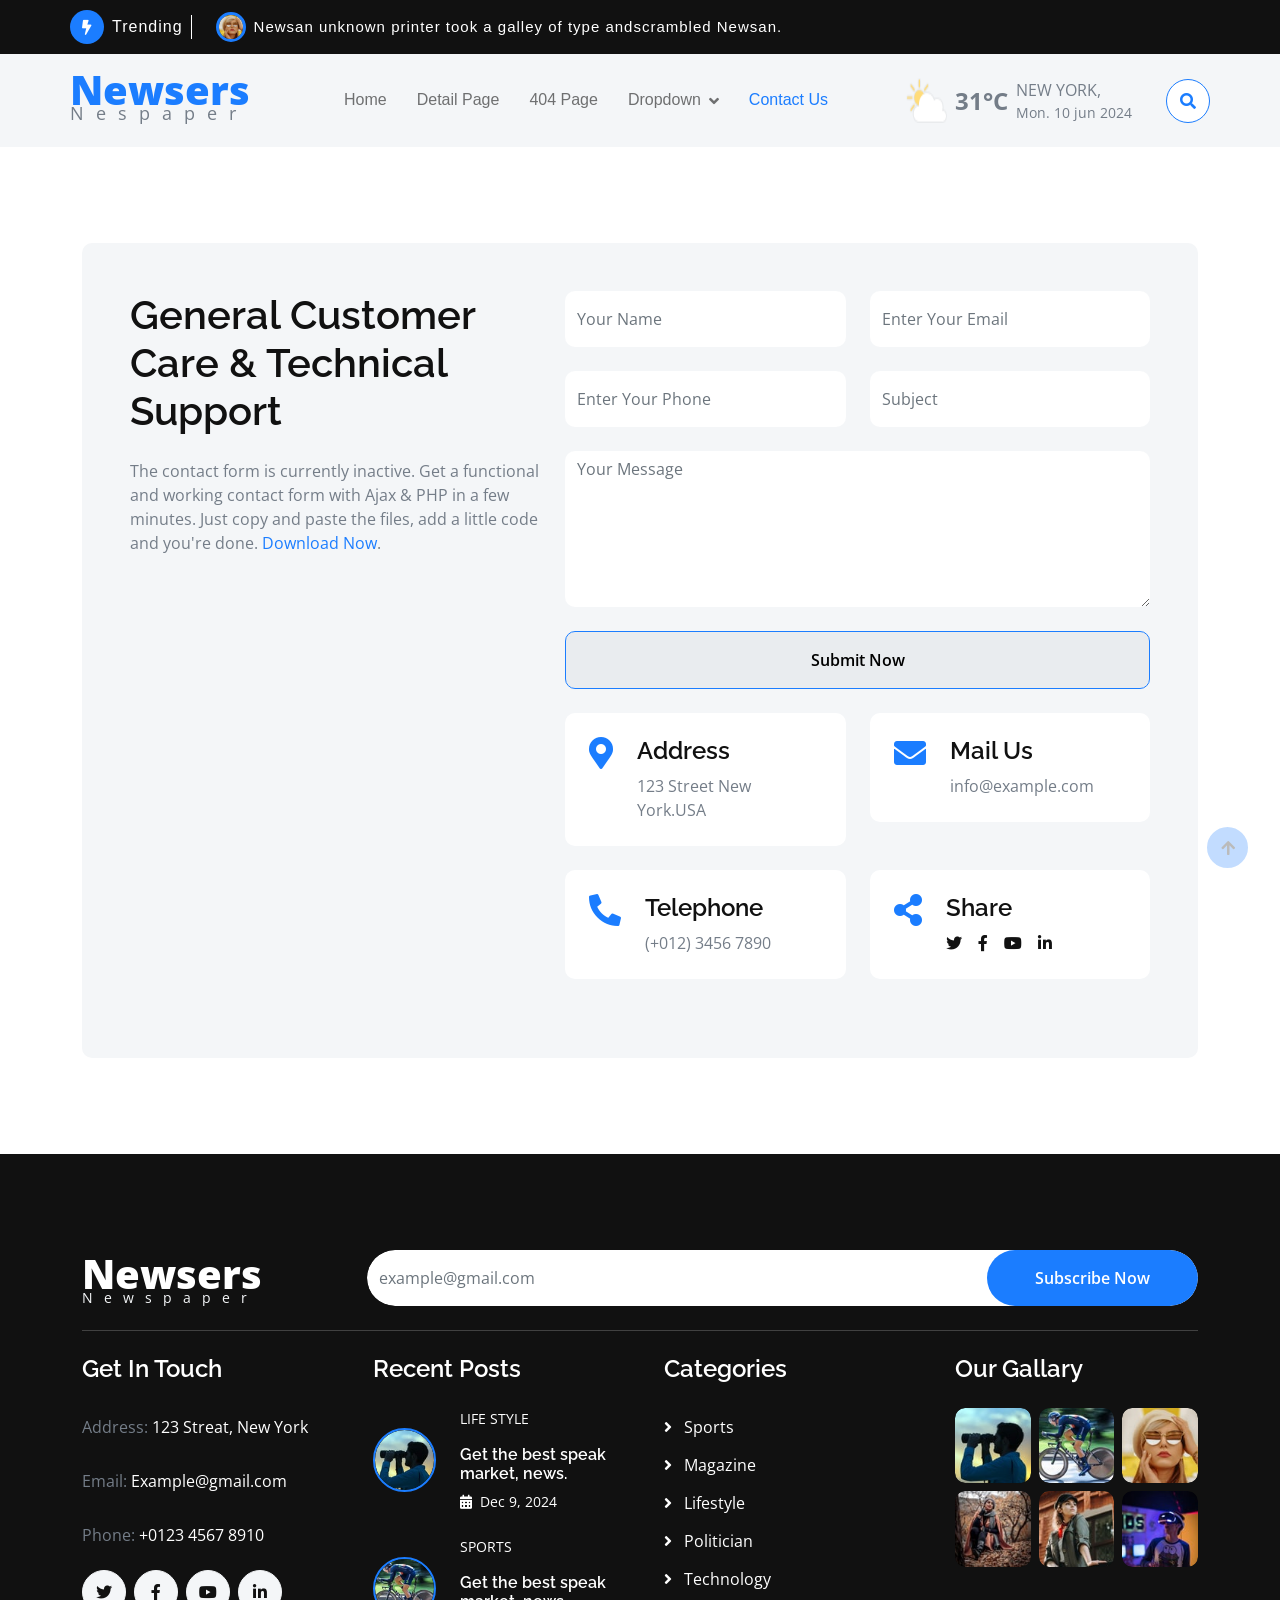
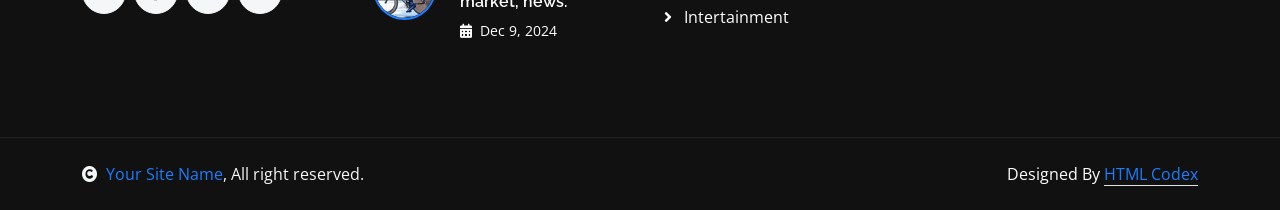
<file: static/html-magazine-template/contact.html>
<!DOCTYPE html>
<html lang="en">

    <head>
        <meta charset="utf-8">
        <title>Newsers - Free HTML Magazine Template</title>
        <meta content="width=device-width, initial-scale=1.0" name="viewport">
        <meta content="" name="keywords">
        <meta content="" name="description">

        <!-- Google Web Fonts -->
        <link rel="preconnect" href="https://fonts.googleapis.com">
        <link rel="preconnect" href="https://fonts.gstatic.com" crossorigin>
        <link href="https://fonts.googleapis.com/css2?family=Open+Sans:wght@400;600&family=Raleway:wght@100;600;800&display=swap" rel="stylesheet"> 

        <!-- Icon Font Stylesheet -->
        <link rel="stylesheet" href="https://use.fontawesome.com/releases/v5.15.4/css/all.css"/>
        <link href="https://cdn.jsdelivr.net/npm/bootstrap-icons@1.4.1/font/bootstrap-icons.css" rel="stylesheet">

        <!-- Libraries Stylesheet -->
        <link href="lib/animate/animate.min.css" rel="stylesheet">
        <link href="lib/owlcarousel/assets/owl.carousel.min.css" rel="stylesheet">


        <!-- Customized Bootstrap Stylesheet -->
        <link href="css/bootstrap.min.css" rel="stylesheet">

        <!-- Template Stylesheet -->
        <link href="css/style.css" rel="stylesheet">
    </head>

    <body>

        <!-- Spinner Start -->
        <div id="spinner" class="show w-100 vh-100 bg-white position-fixed translate-middle top-50 start-50  d-flex align-items-center justify-content-center">
            <div class="spinner-grow text-primary" role="status"></div>
        </div>
        <!-- Spinner End -->


        <!-- Navbar start -->
        <div class="container-fluid sticky-top px-0">
            <div class="container-fluid topbar bg-dark d-none d-lg-block">
                <div class="container px-0">
                    <div class="topbar-top d-flex justify-content-between flex-lg-wrap">
                        <div class="top-info flex-grow-0">
                            <span class="rounded-circle btn-sm-square bg-primary me-2">
                                <i class="fas fa-bolt text-white"></i>
                            </span>
                            <div class="pe-2 me-3 border-end border-white d-flex align-items-center">
                                <p class="mb-0 text-white fs-6 fw-normal">Trending</p>
                            </div>
                            <div class="overflow-hidden" style="width: 735px;">
                                <div id="note" class="ps-2">
                                    <img src="img/features-fashion.jpg" class="img-fluid rounded-circle border border-3 border-primary me-2" style="width: 30px; height: 30px;" alt="">
                                    <a href="#"><p class="text-white mb-0 link-hover">Newsan unknown printer took a galley of type andscrambled Newsan.</p></a>
                                </div>
                            </div>
                        </div>
                        <div class="top-link flex-lg-wrap">
                            <i class="fas fa-calendar-alt text-white border-end border-secondary pe-2 me-2"> <span class="text-body">Tuesday, Sep 12, 2024</span></i>
                            <div class="d-flex icon">
                                <p class="mb-0 text-white me-2">Follow Us:</p>
                                <a href="" class="me-2"><i class="fab fa-facebook-f text-body link-hover"></i></a>
                                <a href="" class="me-2"><i class="fab fa-twitter text-body link-hover"></i></a>
                                <a href="" class="me-2"><i class="fab fa-instagram text-body link-hover"></i></a>
                                <a href="" class="me-2"><i class="fab fa-youtube text-body link-hover"></i></a>
                                <a href="" class="me-2"><i class="fab fa-linkedin-in text-body link-hover"></i></a>
                                <a href="" class="me-2"><i class="fab fa-skype text-body link-hover"></i></a>
                                <a href="" class=""><i class="fab fa-pinterest-p text-body link-hover"></i></a>
                            </div>
                        </div>
                    </div>
                </div>
            </div>
            <div class="container-fluid bg-light">
                <div class="container px-0">
                    <nav class="navbar navbar-light navbar-expand-xl">
                        <a href="index.html" class="navbar-brand mt-3">
                            <p class="text-primary display-6 mb-2" style="line-height: 0;">Newsers</p>
                            <small class="text-body fw-normal" style="letter-spacing: 12px;">Nespaper</small>
                        </a>
                        <button class="navbar-toggler py-2 px-3" type="button" data-bs-toggle="collapse" data-bs-target="#navbarCollapse">
                            <span class="fa fa-bars text-primary"></span>
                        </button>
                        <div class="collapse navbar-collapse bg-light py-3" id="navbarCollapse">
                            <div class="navbar-nav mx-auto border-top">
                                <a href="index.html" class="nav-item nav-link">Home</a>
                                <a href="detail-page.html" class="nav-item nav-link">Detail Page</a>
                                <a href="404.html" class="nav-item nav-link">404 Page</a>
                                <div class="nav-item dropdown">
                                    <a href="#" class="nav-link dropdown-toggle" data-bs-toggle="dropdown">Dropdown</a>
                                    <div class="dropdown-menu m-0 bg-secondary rounded-0">
                                        <a href="#" class="dropdown-item">Dropdown 1</a>
                                        <a href="#" class="dropdown-item">Dropdown 2</a>
                                        <a href="#" class="dropdown-item">Dropdown 3</a>
                                        <a href="#" class="dropdown-item">Dropdown 4</a>
                                    </div>
                                </div>
                                <a href="contact.html" class="nav-item nav-link active">Contact Us</a>
                            </div>
                            <div class="d-flex flex-nowrap border-top pt-3 pt-xl-0">
                                <div class="d-flex">
                                    <img src="img/weather-icon.png" class="img-fluid w-100 me-2" alt="">
                                    <div class="d-flex align-items-center">
                                        <strong class="fs-4 text-secondary">31°C</strong>
                                        <div class="d-flex flex-column ms-2" style="width: 150px;">
                                            <span class="text-body">NEW YORK,</span>
                                            <small>Mon. 10 jun 2024</small>
                                        </div>
                                    </div>
                                </div>
                                <button class="btn-search btn border border-primary btn-md-square rounded-circle bg-white my-auto" data-bs-toggle="modal" data-bs-target="#searchModal"><i class="fas fa-search text-primary"></i></button>
                            </div>
                        </div>
                    </nav>
                </div>
            </div>
        </div>
        <!-- Navbar End -->


        <!-- Modal Search Start -->
        <div class="modal fade" id="searchModal" tabindex="-1" aria-labelledby="exampleModalLabel" aria-hidden="true">
            <div class="modal-dialog modal-fullscreen">
                <div class="modal-content rounded-0">
                    <div class="modal-header">
                        <h5 class="modal-title" id="exampleModalLabel">Search by keyword</h5>
                        <button type="button" class="btn-close" data-bs-dismiss="modal" aria-label="Close"></button>
                    </div>
                    <div class="modal-body d-flex align-items-center">
                        <div class="input-group w-75 mx-auto d-flex">
                            <input type="search" class="form-control p-3" placeholder="keywords" aria-describedby="search-icon-1">
                            <span id="search-icon-1" class="input-group-text p-3"><i class="fa fa-search"></i></span>
                        </div>
                    </div>
                </div>
            </div>
        </div>
        <!-- Modal Search End -->


        <!-- Contact Us Start -->
        <div class="container-fluid py-5">
            <div class="container py-5">
                <div class="bg-light rounded p-5">
                    <div class="row g-4">
                        <div class="col-lg-5">
                            <div class="">
                                <h1 class="mb-4">General Customer Care & Technical Support</h1>
                                <p class="mb-4">The contact form is currently inactive. Get a functional and working contact form with Ajax & PHP in a few minutes. Just copy and paste the files, add a little code and you're done. <a href="https://htmlcodex.com/contact-form">Download Now</a>.</p>
                                <div class="rounded">
                                    <iframe class="rounded w-100" 
                                    style="height: 425px;" src="https://www.google.com/maps/embed?pb=!1m18!1m12!1m3!1d387191.33750346623!2d-73.97968099999999!3d40.6974881!2m3!1f0!2f0!3f0!3m2!1i1024!2i768!4f13.1!3m3!1m2!1s0x89c24fa5d33f083b%3A0xc80b8f06e177fe62!2sNew%20York%2C%20NY%2C%20USA!5e0!3m2!1sen!2sbd!4v1694259649153!5m2!1sen!2sbd" 
                                    loading="lazy" referrerpolicy="no-referrer-when-downgrade"></iframe>
                                </div>
                            </div>
                        </div>
                        <div class="col-lg-7">
                            <form action="" class="mb-4">
                                <div class="row g-4">
                                    <div class="col-lg-6">
                                        <input type="text" class="w-100 form-control border-0 py-3" name="name" placeholder="Your Name">
                                    </div>
                                    <div class="col-lg-6">
                                        <input type="email" class="w-100 form-control border-0 py-3" name="email" placeholder="Enter Your Email">
                                    </div>
                                    <div class="col-lg-6">
                                        <input type="text" class="w-100 form-control border-0 py-3" name="phone" placeholder="Enter Your Phone">
                                    </div>
                                    <div class="col-lg-6">
                                        <input type="text" class="w-100 form-control border-0 py-3" name="subject" placeholder="Subject">
                                    </div>
                                    <div class="col-12">
                                        <textarea class="w-100 form-control border-0" rows="6" cols="10" placeholder="Your Message"></textarea>
                                    </div>
                                    <div class="col-12">
                                        <button class="w-100 btn btn-primary form-control py-3" type="submit">Submit Now</button>
                                    </div>
                                </div>
                            </form>
                            <div class="row g-4">
                                <div class="col-xl-6">
                                    <div class="d-flex p-4 rounded bg-white">
                                        <i class="fas fa-map-marker-alt fa-2x text-primary me-4"></i>
                                        <div>
                                            <h4>Address</h4>
                                            <p class="mb-0">123 Street New York.USA</p>
                                        </div>
                                    </div>
                                </div>
                                <div class="col-xl-6">
                                    <div class="d-flex p-4 rounded bg-white">
                                        <i class="fas fa-envelope fa-2x text-primary me-4"></i>
                                        <div>
                                            <h4>Mail Us</h4>
                                            <p class="mb-0">info@example.com</p>
                                        </div>
                                    </div>
                                </div>
                                <div class="col-xl-6">
                                    <div class="d-flex p-4 rounded bg-white">
                                        <i class="fa fa-phone-alt fa-2x text-primary me-4"></i>
                                        <div>
                                            <h4>Telephone</h4>
                                            <p class="mb-0">(+012) 3456 7890</p>
                                        </div>
                                    </div>
                                </div>
                                <div class="col-xl-6">
                                    <div class="d-flex p-4 rounded bg-white">
                                        <i class="fa fa-share-alt fa-2x text-primary me-4"></i>
                                        <div>
                                            <h4>Share</h4>
                                            <div class="d-flex">
                                                <a class="me-3" href=""><i class="fab fa-twitter text-dark link-hover"></i></a>
                                                <a class="me-3" href=""><i class="fab fa-facebook-f text-dark link-hover"></i></a>
                                                <a class="me-3" href=""><i class="fab fa-youtube text-dark link-hover"></i></a>
                                                <a class="" href=""><i class="fab fa-linkedin-in text-dark link-hover"></i></a>
                                            </div>
                                        </div>
                                    </div>
                                </div>
                            </div>
                        </div>
                    </div>
                </div>
            </div>
        </div>
        <!-- Contact Us End -->
        
        
        <!-- Footer Start -->
        <div class="container-fluid bg-dark footer py-5">
            <div class="container py-5">
                <div class="pb-4 mb-4" style="border-bottom: 1px solid rgba(255, 255, 255, 0.2);">
                    <div class="row g-4">
                        <div class="col-lg-3">
                            <a href="#" class="d-flex flex-column flex-wrap">
                                <p class="text-white mb-0 display-6">Newsers</p>
                                <small class="text-light" style="letter-spacing: 11px; line-height: 0;">Newspaper</small>
                            </a>
                        </div>
                        <div class="col-lg-9">
                            <div class="d-flex position-relative rounded-pill overflow-hidden">
                                <input class="form-control border-0 w-100 py-3 rounded-pill" type="email" placeholder="example@gmail.com">
                                <button type="submit" class="btn btn-primary border-0 py-3 px-5 rounded-pill text-white position-absolute" style="top: 0; right: 0;">Subscribe Now</button>
                            </div>
                        </div>
                    </div>
                </div>
                <div class="row g-5">
                    <div class="col-lg-6 col-xl-3">
                        <div class="footer-item-1">
                            <h4 class="mb-4 text-white">Get In Touch</h4>
                            <p class="text-secondary line-h">Address: <span class="text-white">123 Streat, New York</span></p>
                            <p class="text-secondary line-h">Email: <span class="text-white">Example@gmail.com</span></p>
                            <p class="text-secondary line-h">Phone: <span class="text-white">+0123 4567 8910</span></p>
                            <div class="d-flex line-h">
                                <a class="btn btn-light me-2 btn-md-square rounded-circle" href=""><i class="fab fa-twitter text-dark"></i></a>
                                <a class="btn btn-light me-2 btn-md-square rounded-circle" href=""><i class="fab fa-facebook-f text-dark"></i></a>
                                <a class="btn btn-light me-2 btn-md-square rounded-circle" href=""><i class="fab fa-youtube text-dark"></i></a>
                                <a class="btn btn-light btn-md-square rounded-circle" href=""><i class="fab fa-linkedin-in text-dark"></i></a>
                            </div>
                        </div>
                    </div>
                    <div class="col-lg-6 col-xl-3">
                        <div class="footer-item-2">
                            <div class="d-flex flex-column mb-4">
                                <h4 class="mb-4 text-white">Recent Posts</h4>
                                <a href="#">
                                    <div class="d-flex align-items-center">
                                        <div class="rounded-circle border border-2 border-primary overflow-hidden">
                                            <img src="img/footer-1.jpg" class="img-zoomin img-fluid rounded-circle w-100" alt="">
                                        </div>
                                        <div class="d-flex flex-column ps-4">
                                            <p class="text-uppercase text-white mb-3">Life Style</p>
                                            <a href="#" class="h6 text-white">
                                                Get the best speak market, news.
                                            </a>
                                            <small class="text-white d-block"><i class="fas fa-calendar-alt me-1"></i> Dec 9, 2024</small>
                                        </div>
                                    </div>
                                </a>
                            </div>
                            <div class="d-flex flex-column">
                                <a href="#">
                                    <div class="d-flex align-items-center">
                                        <div class="rounded-circle border border-2 border-primary overflow-hidden">
                                            <img src="img/footer-2.jpg" class="img-zoomin img-fluid rounded-circle w-100" alt="">
                                        </div>
                                        <div class="d-flex flex-column ps-4">
                                            <p class="text-uppercase text-white mb-3">Sports</p>
                                            <a href="#" class="h6 text-white">
                                                Get the best speak market, news.
                                            </a>
                                            <small class="text-white d-block"><i class="fas fa-calendar-alt me-1"></i> Dec 9, 2024</small>
                                        </div>
                                    </div>
                                </a>
                            </div>
                        </div>
                    </div>
                    <div class="col-lg-6 col-xl-3">
                        <div class="d-flex flex-column text-start footer-item-3">
                            <h4 class="mb-4 text-white">Categories</h4>
                            <a class="btn-link text-white" href=""><i class="fas fa-angle-right text-white me-2"></i> Sports</a>
                            <a class="btn-link text-white" href=""><i class="fas fa-angle-right text-white me-2"></i> Magazine</a>
                            <a class="btn-link text-white" href=""><i class="fas fa-angle-right text-white me-2"></i> Lifestyle</a>
                            <a class="btn-link text-white" href=""><i class="fas fa-angle-right text-white me-2"></i> Politician</a>
                            <a class="btn-link text-white" href=""><i class="fas fa-angle-right text-white me-2"></i> Technology</a>
                            <a class="btn-link text-white" href=""><i class="fas fa-angle-right text-white me-2"></i> Intertainment</a>
                        </div>
                    </div>
                    <div class="col-lg-6 col-xl-3">
                        <div class="footer-item-4">
                            <h4 class="mb-4 text-white">Our Gallary</h4>
                            <div class="row g-2">
                                <div class="col-4">
                                    <div class="rounded overflow-hidden">
                                        <img src="img/footer-1.jpg" class="img-zoomin img-fluid rounded w-100" alt="">
                                    </div>
                               </div>
                               <div class="col-4">
                                    <div class="rounded overflow-hidden">
                                        <img src="img/footer-2.jpg" class="img-zoomin img-fluid rounded w-100" alt="">
                                    </div>
                               </div>
                                <div class="col-4">
                                    <div class="rounded overflow-hidden">
                                        <img src="img/footer-3.jpg" class="img-zoomin img-fluid rounded w-100" alt="">
                                    </div>
                               </div>
                                <div class="col-4">
                                    <div class="rounded overflow-hidden">
                                        <img src="img/footer-4.jpg" class="img-zoomin img-fluid rounded w-100" alt="">
                                    </div>
                               </div>
                                <div class="col-4">
                                    <div class="rounded overflow-hidden">
                                        <img src="img/footer-5.jpg" class="img-zoomin img-fluid rounded w-100" alt="">
                                    </div>
                               </div>
                               <div class="col-4">
                                <div class="rounded overflow-hidden">
                                    <img src="img/footer-6.jpg" class="img-zoomin img-fluid rounded w-100" alt="">
                                </div>
                           </div>
                            </div>
                        </div>
                    </div>
                </div>
            </div>
        </div>
        <!-- Footer End -->


        <!-- Copyright Start -->
        <div class="container-fluid copyright bg-dark py-4">
            <div class="container">
                <div class="row">
                    <div class="col-md-6 text-center text-md-start mb-3 mb-md-0">
                        <span class="text-light"><a href="#"><i class="fas fa-copyright text-light me-2"></i>Your Site Name</a>, All right reserved.</span>
                    </div>
                    <div class="col-md-6 my-auto text-center text-md-end text-white">
                        <!--/*** This template is free as long as you keep the below author’s credit link/attribution link/backlink. ***/-->
                        <!--/*** If you'd like to use the template without the below author’s credit link/attribution link/backlink, ***/-->
                        <!--/*** you can purchase the Credit Removal License from "https://htmlcodex.com/credit-removal". ***/-->
                        Designed By <a class="border-bottom" href="https://htmlcodex.com">HTML Codex</a>
                    </div>
                </div>
            </div>
        </div>
        <!-- Copyright End -->


        <!-- Back to Top -->
        <a href="#" class="btn btn-primary border-2 border-white rounded-circle back-to-top"><i class="fa fa-arrow-up"></i></a>   

        
        <!-- JavaScript Libraries -->
        <script src="https://ajax.googleapis.com/ajax/libs/jquery/3.6.4/jquery.min.js"></script>
        <script src="https://cdn.jsdelivr.net/npm/bootstrap@5.0.0/dist/js/bootstrap.bundle.min.js"></script>
        <script src="lib/easing/easing.min.js"></script>
        <script src="lib/waypoints/waypoints.min.js"></script>
        <script src="lib/owlcarousel/owl.carousel.min.js"></script>

        <!-- Template Javascript -->
        <script src="js/main.js"></script>
    </body>

</html>
</file>
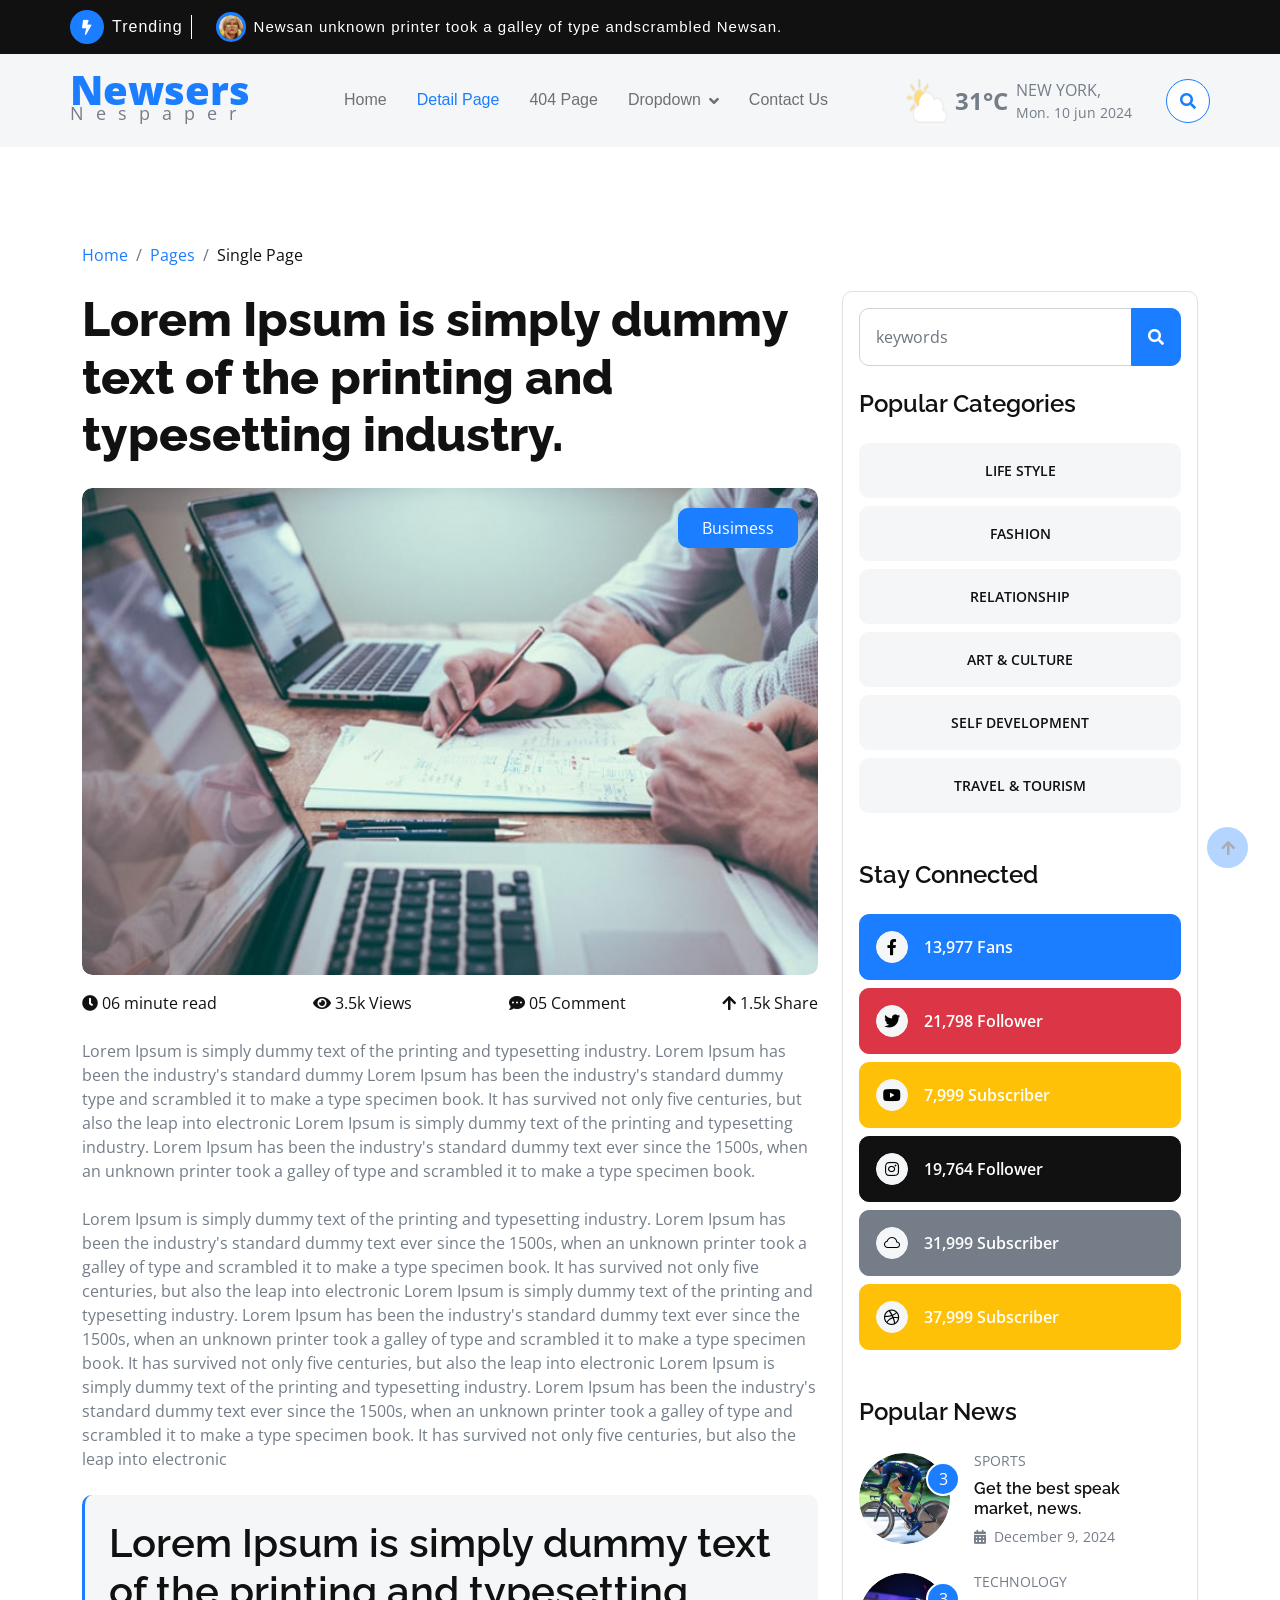
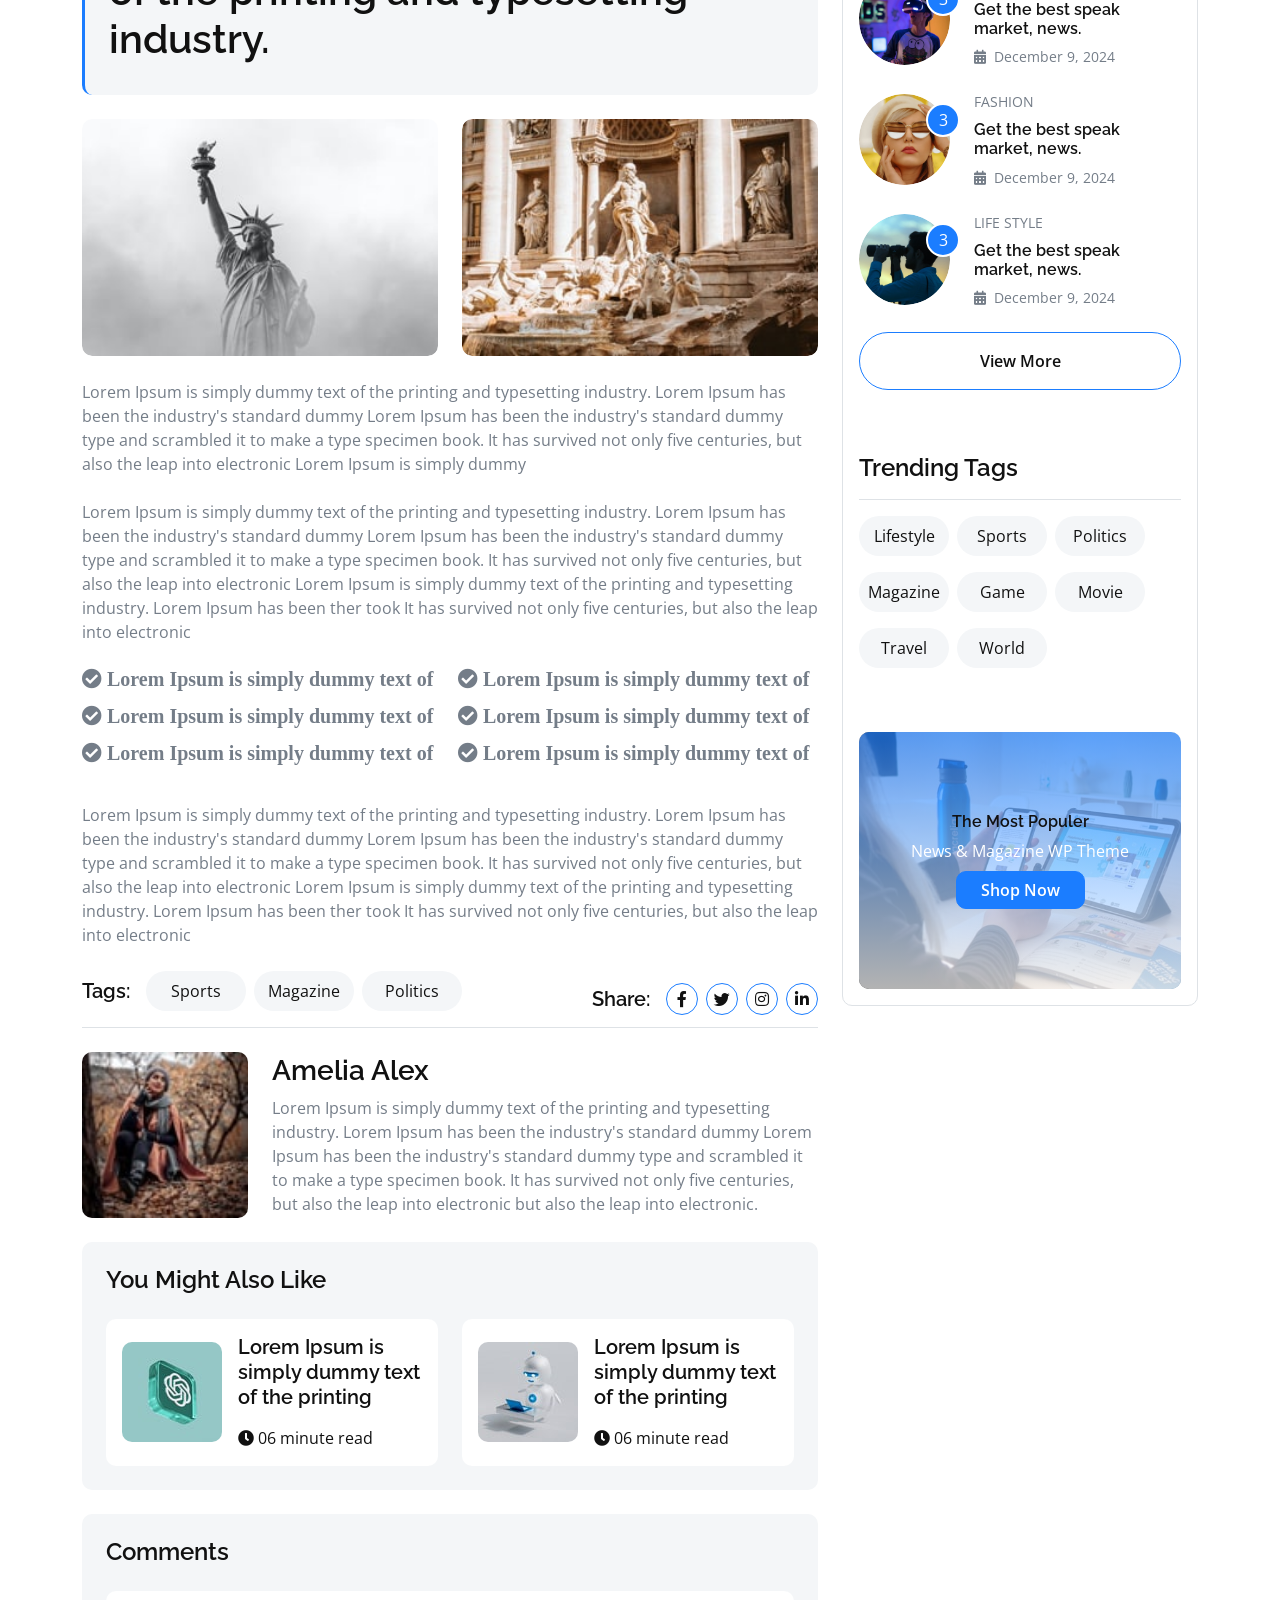
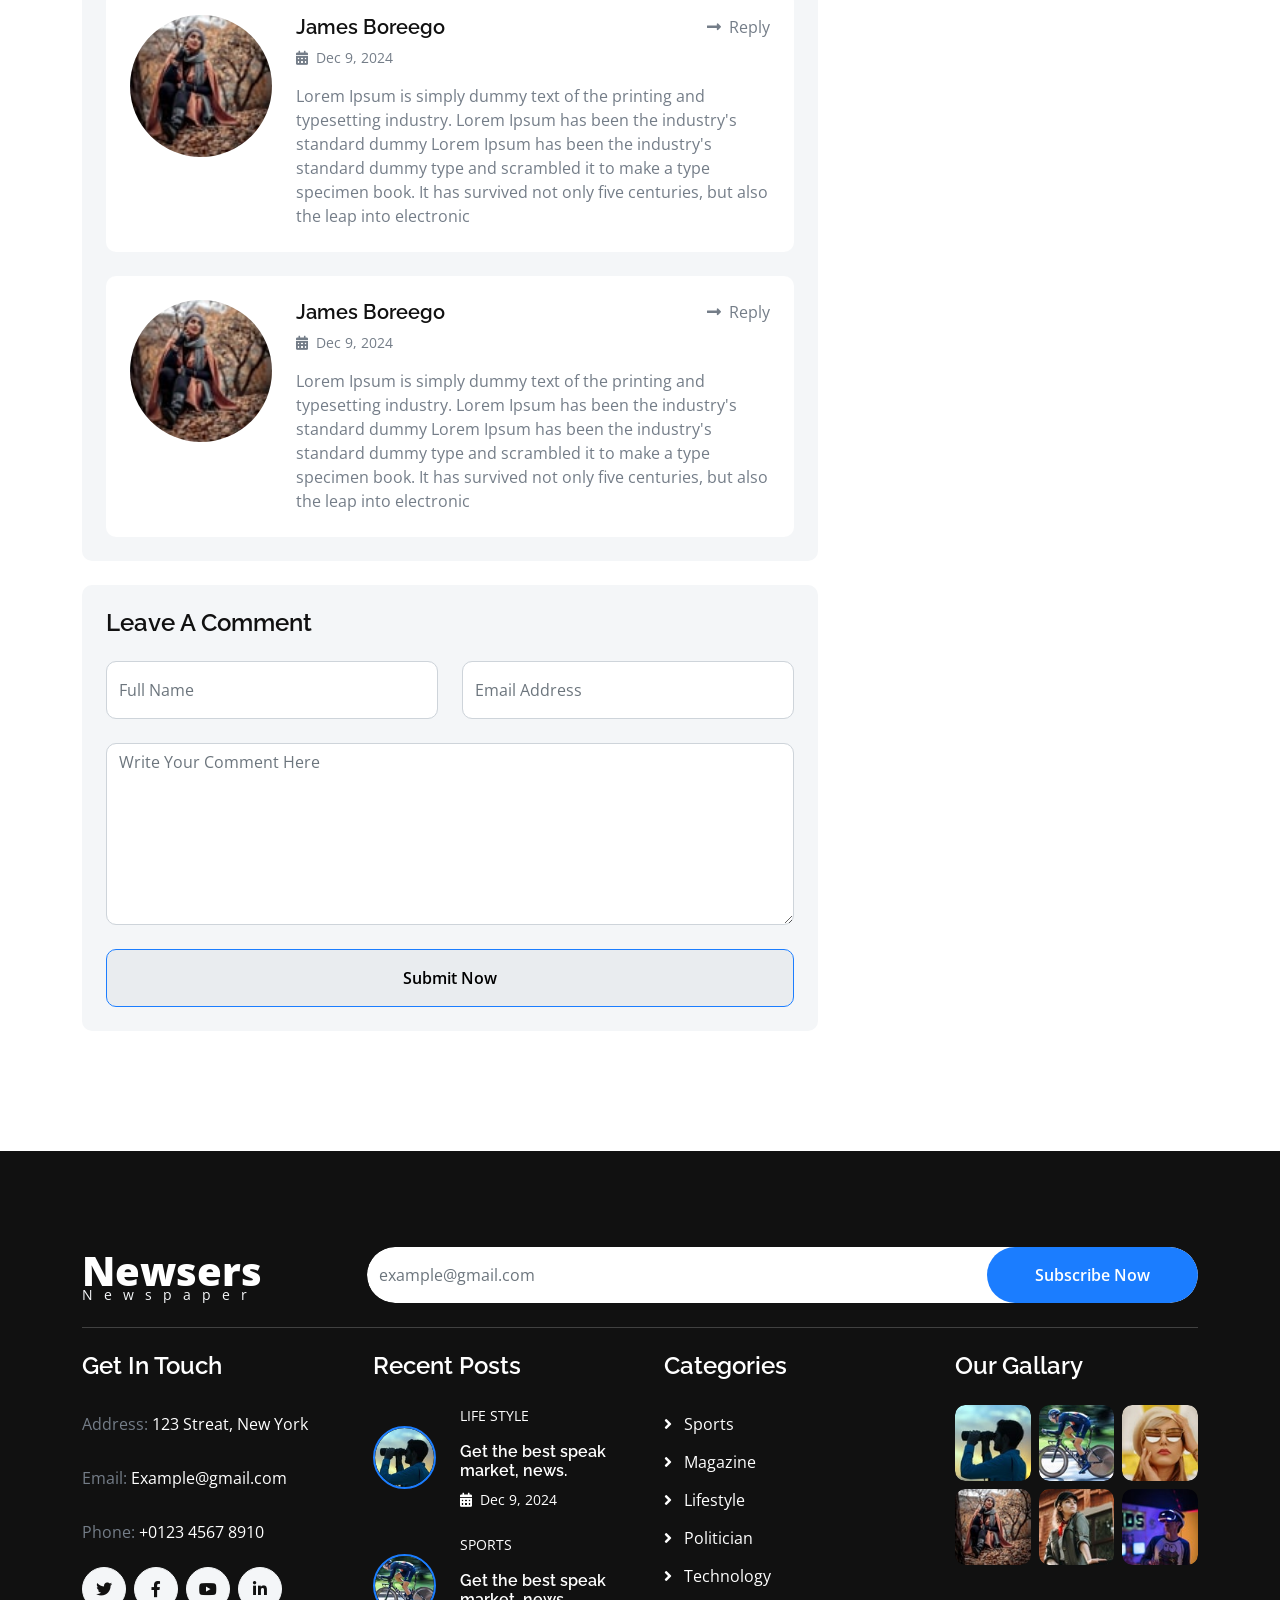
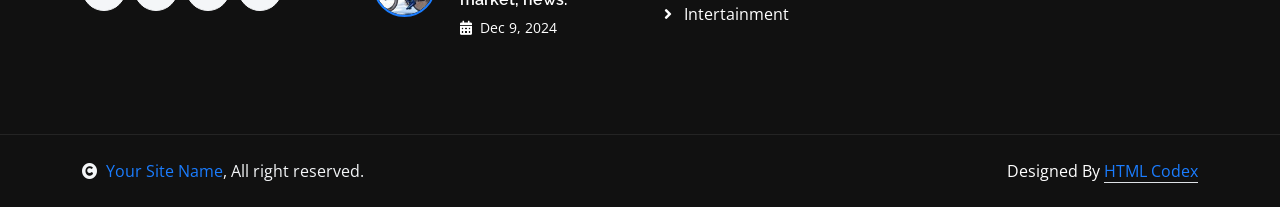
<file: static/html-magazine-template/detail-page.html>
<!DOCTYPE html>
<html lang="en">

    <head>
        <meta charset="utf-8">
        <title>Newsers - Free HTML Magazine Template</title>
        <meta content="width=device-width, initial-scale=1.0" name="viewport">
        <meta content="" name="keywords">
        <meta content="" name="description">

        <!-- Google Web Fonts -->
        <link rel="preconnect" href="https://fonts.googleapis.com">
        <link rel="preconnect" href="https://fonts.gstatic.com" crossorigin>
        <link href="https://fonts.googleapis.com/css2?family=Open+Sans:wght@400;600&family=Raleway:wght@100;600;800&display=swap" rel="stylesheet"> 

        <!-- Icon Font Stylesheet -->
        <link rel="stylesheet" href="https://use.fontawesome.com/releases/v5.15.4/css/all.css"/>
        <link href="https://cdn.jsdelivr.net/npm/bootstrap-icons@1.4.1/font/bootstrap-icons.css" rel="stylesheet">

        <!-- Libraries Stylesheet -->
        <link href="lib/animate/animate.min.css" rel="stylesheet">
        <link href="lib/owlcarousel/assets/owl.carousel.min.css" rel="stylesheet">


        <!-- Customized Bootstrap Stylesheet -->
        <link href="css/bootstrap.min.css" rel="stylesheet">

        <!-- Template Stylesheet -->
        <link href="css/style.css" rel="stylesheet">
    </head>

    <body>

        <!-- Spinner Start -->
        <div id="spinner" class="show w-100 vh-100 bg-white position-fixed translate-middle top-50 start-50  d-flex align-items-center justify-content-center">
            <div class="spinner-grow text-primary" role="status"></div>
        </div>
        <!-- Spinner End -->


        <!-- Navbar start -->
        <div class="container-fluid sticky-top px-0">
            <div class="container-fluid topbar bg-dark d-none d-lg-block">
                <div class="container px-0">
                    <div class="topbar-top d-flex justify-content-between flex-lg-wrap">
                        <div class="top-info flex-grow-0">
                            <span class="rounded-circle btn-sm-square bg-primary me-2">
                                <i class="fas fa-bolt text-white"></i>
                            </span>
                            <div class="pe-2 me-3 border-end border-white d-flex align-items-center">
                                <p class="mb-0 text-white fs-6 fw-normal">Trending</p>
                            </div>
                            <div class="overflow-hidden" style="width: 735px;">
                                <div id="note" class="ps-2">
                                    <img src="img/features-fashion.jpg" class="img-fluid rounded-circle border border-3 border-primary me-2" style="width: 30px; height: 30px;" alt="">
                                    <a href="#"><p class="text-white mb-0 link-hover">Newsan unknown printer took a galley of type andscrambled Newsan.</p></a>
                                </div>
                            </div>
                        </div>
                        <div class="top-link flex-lg-wrap">
                            <i class="fas fa-calendar-alt text-white border-end border-secondary pe-2 me-2"> <span class="text-body">Tuesday, Sep 12, 2024</span></i>
                            <div class="d-flex icon">
                                <p class="mb-0 text-white me-2">Follow Us:</p>
                                <a href="" class="me-2"><i class="fab fa-facebook-f text-body link-hover"></i></a>
                                <a href="" class="me-2"><i class="fab fa-twitter text-body link-hover"></i></a>
                                <a href="" class="me-2"><i class="fab fa-instagram text-body link-hover"></i></a>
                                <a href="" class="me-2"><i class="fab fa-youtube text-body link-hover"></i></a>
                                <a href="" class="me-2"><i class="fab fa-linkedin-in text-body link-hover"></i></a>
                                <a href="" class="me-2"><i class="fab fa-skype text-body link-hover"></i></a>
                                <a href="" class=""><i class="fab fa-pinterest-p text-body link-hover"></i></a>
                            </div>
                        </div>
                    </div>
                </div>
            </div>
            <div class="container-fluid bg-light">
                <div class="container px-0">
                    <nav class="navbar navbar-light navbar-expand-xl">
                        <a href="index.html" class="navbar-brand mt-3">
                            <p class="text-primary display-6 mb-2" style="line-height: 0;">Newsers</p>
                            <small class="text-body fw-normal" style="letter-spacing: 12px;">Nespaper</small>
                        </a>
                        <button class="navbar-toggler py-2 px-3" type="button" data-bs-toggle="collapse" data-bs-target="#navbarCollapse">
                            <span class="fa fa-bars text-primary"></span>
                        </button>
                        <div class="collapse navbar-collapse bg-light py-3" id="navbarCollapse">
                            <div class="navbar-nav mx-auto border-top">
                                <a href="index.html" class="nav-item nav-link">Home</a>
                                <a href="detail-page.html" class="nav-item nav-link active">Detail Page</a>
                                <a href="404.html" class="nav-item nav-link">404 Page</a>
                                <div class="nav-item dropdown">
                                    <a href="#" class="nav-link dropdown-toggle" data-bs-toggle="dropdown">Dropdown</a>
                                    <div class="dropdown-menu m-0 bg-secondary rounded-0">
                                        <a href="#" class="dropdown-item">Dropdown 1</a>
                                        <a href="#" class="dropdown-item">Dropdown 2</a>
                                        <a href="#" class="dropdown-item">Dropdown 3</a>
                                        <a href="#" class="dropdown-item">Dropdown 4</a>
                                    </div>
                                </div>
                                <a href="contact.html" class="nav-item nav-link">Contact Us</a>
                            </div>
                            <div class="d-flex flex-nowrap border-top pt-3 pt-xl-0">
                                <div class="d-flex">
                                    <img src="img/weather-icon.png" class="img-fluid w-100 me-2" alt="">
                                    <div class="d-flex align-items-center">
                                        <strong class="fs-4 text-secondary">31°C</strong>
                                        <div class="d-flex flex-column ms-2" style="width: 150px;">
                                            <span class="text-body">NEW YORK,</span>
                                            <small>Mon. 10 jun 2024</small>
                                        </div>
                                    </div>
                                </div>
                                <button class="btn-search btn border border-primary btn-md-square rounded-circle bg-white my-auto" data-bs-toggle="modal" data-bs-target="#searchModal"><i class="fas fa-search text-primary"></i></button>
                            </div>
                        </div>
                    </nav>
                </div>
            </div>
        </div>
        <!-- Navbar End -->


        <!-- Modal Search Start -->
        <div class="modal fade" id="searchModal" tabindex="-1" aria-labelledby="exampleModalLabel" aria-hidden="true">
            <div class="modal-dialog modal-fullscreen">
                <div class="modal-content rounded-0">
                    <div class="modal-header">
                        <h5 class="modal-title" id="exampleModalLabel">Search by keyword</h5>
                        <button type="button" class="btn-close" data-bs-dismiss="modal" aria-label="Close"></button>
                    </div>
                    <div class="modal-body d-flex align-items-center">
                        <div class="input-group w-75 mx-auto d-flex">
                            <input type="search" class="form-control p-3" placeholder="keywords" aria-describedby="search-icon-1">
                            <span id="search-icon-1" class="input-group-text p-3"><i class="fa fa-search"></i></span>
                        </div>
                    </div>
                </div>
            </div>
        </div>
        <!-- Modal Search End -->


        <!-- Single Product Start -->
        <div class="container-fluid py-5">
            <div class="container py-5">
                <ol class="breadcrumb justify-content-start mb-4">
                    <li class="breadcrumb-item"><a href="#">Home</a></li>
                    <li class="breadcrumb-item"><a href="#">Pages</a></li>
                    <li class="breadcrumb-item active text-dark">Single Page</li>
                </ol>
                <div class="row g-4">
                    <div class="col-lg-8">
                        <div class="mb-4">
                            <a href="#" class="h1 display-5">Lorem Ipsum is simply dummy text of the printing and typesetting industry.</a>
                        </div>
                        <div class="position-relative rounded overflow-hidden mb-3">
                            <img src="img/news-1.jpg" class="img-zoomin img-fluid rounded w-100" alt="">
                            <div class="position-absolute text-white px-4 py-2 bg-primary rounded" style="top: 20px; right: 20px;">                                              
                                Busimess
                            </div>
                        </div>
                        <div class="d-flex justify-content-between">
                            <a href="#" class="text-dark link-hover me-3"><i class="fa fa-clock"></i> 06 minute read</a>
                            <a href="#" class="text-dark link-hover me-3"><i class="fa fa-eye"></i> 3.5k Views</a>
                            <a href="#" class="text-dark link-hover me-3"><i class="fa fa-comment-dots"></i> 05 Comment</a>
                            <a href="#" class="text-dark link-hover"><i class="fa fa-arrow-up"></i> 1.5k Share</a>
                        </div>
                        <p class="my-4">Lorem Ipsum is simply dummy text of the printing and typesetting industry. Lorem Ipsum has been the industry's standard dummy Lorem Ipsum has been the industry's standard dummy type and scrambled it to make a type specimen book. It has survived not only five centuries, but also the leap into electronic
                            Lorem Ipsum is simply dummy text of the printing and typesetting industry. Lorem Ipsum has been the industry's standard dummy text ever since the 1500s, when an unknown printer took a galley of type and scrambled it to make a type specimen book.
                        </p>
                        <p class="my-4">
                            Lorem Ipsum is simply dummy text of the printing and typesetting industry. Lorem Ipsum has been the industry's standard dummy text ever since the 1500s, when an unknown printer took a galley of type and scrambled it to make a type specimen book. It has survived not only five centuries, but also the leap into electronic
                            Lorem Ipsum is simply dummy text of the printing and typesetting industry. Lorem Ipsum has been the industry's standard dummy text ever since the 1500s, when an unknown printer took a galley of type and scrambled it to make a type specimen book. It has survived not only five centuries, but also the leap into electronic
                            Lorem Ipsum is simply dummy text of the printing and typesetting industry. Lorem Ipsum has been the industry's standard dummy text ever since the 1500s, when an unknown printer took a galley of type and scrambled it to make a type specimen book. It has survived not only five centuries, but also the leap into electronic
                        </p>
                        <div class="bg-light p-4 mb-4 rounded border-start border-3 border-primary">
                            <h1 class="mb-2">Lorem Ipsum is simply dummy text of the printing and typesetting industry.</h1>
                        </div>
                        <div class="row g-4">
                            <div class="col-6">
                                <div class="rounded overflow-hidden">
                                    <img src="img/news-6.jpg" class="img-zoomin img-fluid rounded w-100" alt="">
                                </div>
                            </div>
                            <div class="col-6">
                                <div class="rounded overflow-hidden">
                                    <img src="img/news-5.jpg" class="img-zoomin img-fluid rounded w-100" alt="">
                                </div>
                            </div>
                        </div>
                        <p class="my-4">Lorem Ipsum is simply dummy text of the printing and typesetting industry. Lorem Ipsum has been the industry's standard dummy Lorem Ipsum has been the industry's standard dummy type and scrambled it to make a type specimen book. It has survived not only five centuries, but also the leap into electronic
                            Lorem Ipsum is simply dummy
                        </p>
                        <p class="my-4">Lorem Ipsum is simply dummy text of the printing and typesetting industry. Lorem Ipsum has been the industry's standard dummy Lorem Ipsum has been the industry's standard dummy type and scrambled it to make a type specimen book. It has survived not only five centuries, but also the leap into electronic
                            Lorem Ipsum is simply dummy text of the printing and typesetting industry. Lorem Ipsum has been ther took It has survived not only five centuries, but also the leap into electronic
                        </p>
                        <div class="d-flex">
                            <div class="me-2">
                                <span class="fas fa-check-circle mb-3 fs-5"> Lorem Ipsum is simply dummy text of</span>
                                <span class="fas fa-check-circle mb-3 fs-5"> Lorem Ipsum is simply dummy text of</span>
                                <span class="fas fa-check-circle mb-3 fs-5"> Lorem Ipsum is simply dummy text of</span>
                            </div>
                            <div class="ms-2">
                                <span class="fas fa-check-circle mb-3 fs-5"> Lorem Ipsum is simply dummy text of</span>
                                <span class="fas fa-check-circle mb-3 fs-5"> Lorem Ipsum is simply dummy text of</span>
                                <span class="fas fa-check-circle mb-3 fs-5"> Lorem Ipsum is simply dummy text of</span>
                            </div>
                        </div>
                        <p class="my-4">Lorem Ipsum is simply dummy text of the printing and typesetting industry. Lorem Ipsum has been the industry's standard dummy Lorem Ipsum has been the industry's standard dummy type and scrambled it to make a type specimen book. It has survived not only five centuries, but also the leap into electronic
                            Lorem Ipsum is simply dummy text of the printing and typesetting industry. Lorem Ipsum has been ther took It has survived not only five centuries, but also the leap into electronic
                        </p>
                        <div class="tab-class">
                            <div class="d-flex justify-content-between border-bottom mb-4">
                                <ul class="nav nav-pills d-inline-flex text-center">
                                    <li class="nav-item mb-3">
                                        <h5 class="mt-2 me-3 mb-0">Tags:</h5>
                                    </li>
                                    <li class="nav-item mb-3">
                                        <a class="d-flex py-2 bg-light rounded-pill active me-2" data-bs-toggle="pill" href="#tab-1">
                                            <span class="text-dark" style="width: 100px;">Sports</span>
                                        </a>
                                    </li>
                                    <li class="nav-item mb-3">
                                        <a class="d-flex py-2 bg-light rounded-pill me-2" data-bs-toggle="pill" href="#tab-2">
                                            <span class="text-dark" style="width: 100px;">Magazine</span>
                                        </a>
                                    </li>
                                    <li class="nav-item mb-3">
                                        <a class="d-flex py-2 bg-light rounded-pill me-2" data-bs-toggle="pill" href="#tab-3">
                                            <span class="text-dark" style="width: 100px;">Politics</span>
                                        </a>
                                    </li>
                                </ul>
                                <div class="d-flex align-items-center">
                                    <h5 class="mb-0 me-3">Share:</h5>
                                    <i class="fab fa-facebook-f link-hover btn btn-square rounded-circle border-primary text-dark me-2"></i>
                                    <i class="btn fab bi-twitter link-hover btn btn-square rounded-circle border-primary text-dark me-2"></i>
                                    <i class="btn fab fa-instagram link-hover btn btn-square rounded-circle border-primary text-dark me-2"></i>
                                    <i class="btn fab fa-linkedin-in link-hover btn btn-square rounded-circle border-primary text-dark"></i>
                                </div>
                            </div>
                            <div class="tab-content">
                                <div id="tab-1" class="tab-pane fade show active">
                                    <div class="row g-4 align-items-center">
                                        <div class="col-3">
                                            <img src="img/footer-4.jpg" class="img-fluid w-100 rounded" alt="">
                                        </div>
                                        <div class="col-9">
                                            <h3>Amelia Alex</h3>
                                            <p class="mb-0">Lorem Ipsum is simply dummy text of the printing and typesetting industry. Lorem Ipsum has been the industry's standard dummy Lorem Ipsum has been the industry's standard dummy type and scrambled it to make a type specimen book. It has survived not only five centuries, but also the leap into electronic
                                             but also the leap into electronic.
                                            </p>
                                        </div>
                                    </div>
                                </div>
                                <div id="tab-2" class="tab-pane fade show">
                                    <div class="row g-4 align-items-center">
                                        <div class="col-3">
                                            <img src="img/footer-5.jpg" class="img-fluid w-100 rounded" alt="">
                                        </div>
                                        <div class="col-9">
                                            <h3>Amelia Alex</h3>
                                            <p class="mb-0">Lorem Ipsum is simply dummy text of the printing and typesetting industry. Lorem Ipsum has been the industry's standard dummy Lorem Ipsum has been the industry's standard dummy type and scrambled it to make a type specimen book. It has survived not only five centuries, but also the leap into electronic
                                             but also the leap into electronic.
                                            </p>
                                        </div>
                                    </div>
                                </div>
                                <div id="tab-3" class="tab-pane fade show">
                                    <div class="row g-4 align-items-center">
                                        <div class="col-3">
                                            <img src="img/footer-6.jpg" class="img-fluid w-100 rounded" alt="">
                                        </div>
                                        <div class="col-9">
                                            <h3>Amelia Alex</h3>
                                            <p class="mb-0">Lorem Ipsum is simply dummy text of the printing and typesetting industry. Lorem Ipsum has been the industry's standard dummy Lorem Ipsum has been the industry's standard dummy type and scrambled it to make a type specimen book. It has survived not only five centuries, but also the leap into electronic
                                             but also the leap into electronic.
                                            </p>
                                        </div>
                                    </div>
                                </div>
                            </div>
                        </div>
                        <div class="bg-light rounded my-4 p-4">
                            <h4 class="mb-4">You Might Also Like</h4>
                            <div class="row g-4">
                                <div class="col-lg-6">
                                    <div class="d-flex align-items-center p-3 bg-white rounded">
                                        <img src="img/chatGPT.jpg" class="img-fluid rounded" alt="">
                                        <div class="ms-3">
                                            <a href="#" class="h5 mb-2">Lorem Ipsum is simply dummy text of the printing</a>
                                            <p class="text-dark mt-3 mb-0 me-3"><i class="fa fa-clock"></i> 06 minute read</p>
                                        </div>
                                    </div>
                                </div>
                                <div class="col-lg-6">
                                    <div class="d-flex align-items-center p-3 bg-white rounded">
                                        <img src="img/chatGPT-1.jpg" class="img-fluid rounded" alt="">
                                        <div class="ms-3">
                                            <a href="#" class="h5 mb-2">Lorem Ipsum is simply dummy text of the printing</a>
                                            <p class="text-dark mt-3 mb-0 me-3"><i class="fa fa-clock"></i> 06 minute read</p>
                                        </div>
                                    </div>
                                </div>
                            </div>
                        </div>
                        <div class="bg-light rounded p-4">
                            <h4 class="mb-4">Comments</h4>
                            <div class="p-4 bg-white rounded mb-4">
                                <div class="row g-4">
                                    <div class="col-3">
                                        <img src="img/footer-4.jpg" class="img-fluid rounded-circle w-100" alt="">
                                    </div>
                                    <div class="col-9">
                                        <div class="d-flex justify-content-between">
                                            <h5>James Boreego</h5>
                                            <a href="#" class="link-hover text-body fs-6"><i class="fas fa-long-arrow-alt-right me-1"></i> Reply</a>
                                        </div>
                                        <small class="text-body d-block mb-3"><i class="fas fa-calendar-alt me-1"></i> Dec 9, 2024</small>
                                        <p class="mb-0">Lorem Ipsum is simply dummy text of the printing and typesetting industry. Lorem Ipsum has been the industry's standard dummy Lorem Ipsum has been the industry's standard dummy type and scrambled it to make a type specimen book. It has survived not only five centuries, but also the leap into electronic
                                        </p>
                                    </div>
                                </div>
                            </div>
                            <div class="p-4 bg-white rounded mb-0">
                                <div class="row g-4">
                                    <div class="col-3">
                                        <img src="img/footer-4.jpg" class="img-fluid rounded-circle w-100" alt="">
                                    </div>
                                    <div class="col-9">
                                        <div class="d-flex justify-content-between">
                                            <h5>James Boreego</h5>
                                            <a href="#" class="link-hover text-body fs-6"><i class="fas fa-long-arrow-alt-right me-1"></i> Reply</a>
                                        </div>
                                        <small class="text-body d-block mb-3"><i class="fas fa-calendar-alt me-1"></i> Dec 9, 2024</small>
                                        <p class="mb-0">Lorem Ipsum is simply dummy text of the printing and typesetting industry. Lorem Ipsum has been the industry's standard dummy Lorem Ipsum has been the industry's standard dummy type and scrambled it to make a type specimen book. It has survived not only five centuries, but also the leap into electronic
                                        </p>
                                    </div>
                                </div>
                            </div>
                        </div>
                        <div class="bg-light rounded p-4 my-4">
                            <h4 class="mb-4">Leave A Comment</h4>
                            <form action="#">
                                <div class="row g-4">
                                    <div class="col-lg-6">
                                        <input type="text" class="form-control py-3" placeholder="Full Name">
                                    </div>
                                    <div class="col-lg-6">
                                        <input type="email" class="form-control py-3" placeholder="Email Address">
                                    </div>
                                    <div class="col-12">
                                        <textarea class="form-control" name="textarea" id="" cols="30" rows="7" placeholder="Write Your Comment Here"></textarea>
                                    </div>
                                    <div class="col-12">
                                        <button class="form-control btn btn-primary py-3" type="button">Submit Now</button>
                                    </div>
                                </div>
                            </form>
                        </div>
                    </div>
                    <div class="col-lg-4">
                        <div class="row g-4">
                            <div class="col-12">
                                <div class="p-3 rounded border">
                                    <div class="input-group w-100 mx-auto d-flex mb-4">
                                        <input type="search" class="form-control p-3" placeholder="keywords" aria-describedby="search-icon-1">
                                        <span id="search-icon-1" class="btn btn-primary input-group-text p-3"><i class="fa fa-search text-white"></i></span>
                                    </div>
                                    <h4 class="mb-4">Popular Categories</h4>
                                    <div class="row g-2">
                                        <div class="col-12">
                                            <a href="#" class="link-hover btn btn-light w-100 rounded text-uppercase text-dark py-3">
                                                Life Style
                                            </a>
                                        </div>
                                        <div class="col-12">
                                            <a href="#" class="link-hover btn btn-light w-100 rounded text-uppercase text-dark py-3">
                                                Fashion
                                            </a>
                                        </div>
                                        <div class="col-12">
                                            <a href="#" class="link-hover btn btn-light w-100 rounded text-uppercase text-dark py-3">
                                                Relationship
                                            </a>
                                        </div>
                                        <div class="col-12">
                                            <a href="#" class="link-hover btn btn-light w-100 rounded text-uppercase text-dark py-3">
                                                Art & Culture
                                            </a>
                                        </div>
                                        <div class="col-12">
                                            <a href="#" class="link-hover btn btn-light w-100 rounded text-uppercase text-dark py-3">
                                                Self Development
                                            </a>
                                        </div>
                                        <div class="col-12">
                                            <a href="#" class="link-hover btn btn-light w-100 rounded text-uppercase text-dark py-3 mb-4">
                                                travel & tourism
                                            </a>
                                        </div>
                                    </div>
                                    <h4 class="my-4">Stay Connected</h4>
                                    <div class="row g-4">
                                        <div class="col-12">
                                            <a href="#" class="w-100 rounded btn btn-primary d-flex align-items-center p-3 mb-2">
                                                <i class="fab fa-facebook-f btn btn-light btn-square rounded-circle me-3"></i>
                                                <span class="text-white">13,977 Fans</span>
                                            </a>
                                            <a href="#" class="w-100 rounded btn btn-danger d-flex align-items-center p-3 mb-2">
                                                <i class="fab fa-twitter btn btn-light btn-square rounded-circle me-3"></i>
                                                <span class="text-white">21,798 Follower</span>
                                            </a>
                                            <a href="#" class="w-100 rounded btn btn-warning d-flex align-items-center p-3 mb-2">
                                                <i class="fab fa-youtube btn btn-light btn-square rounded-circle me-3"></i>
                                                <span class="text-white">7,999 Subscriber</span>
                                            </a>
                                            <a href="#" class="w-100 rounded btn btn-dark d-flex align-items-center p-3 mb-2">
                                                <i class="fab fa-instagram btn btn-light btn-square rounded-circle me-3"></i>
                                                <span class="text-white">19,764 Follower</span>
                                            </a>
                                            <a href="#" class="w-100 rounded btn btn-secondary d-flex align-items-center p-3 mb-2">
                                                <i class="bi-cloud btn btn-light btn-square rounded-circle me-3"></i>
                                                <span class="text-white">31,999 Subscriber</span>
                                            </a>
                                            <a href="#" class="w-100 rounded btn btn-warning d-flex align-items-center p-3 mb-4">
                                                <i class="fab fa-dribbble btn btn-light btn-square rounded-circle me-3"></i>
                                                <span class="text-white">37,999 Subscriber</span>
                                            </a>
                                        </div>
                                    </div>
                                    <h4 class="my-4">Popular News</h4>
                                    <div class="row g-4">
                                        <div class="col-12">
                                            <div class="row g-4 align-items-center features-item">
                                                <div class="col-4">
                                                    <div class="rounded-circle position-relative">
                                                        <div class="overflow-hidden rounded-circle">
                                                            <img src="img/features-sports-1.jpg" class="img-zoomin img-fluid rounded-circle w-100" alt="">
                                                        </div>
                                                        <span class="rounded-circle border border-2 border-white bg-primary btn-sm-square text-white position-absolute" style="top: 10%; right: -10px;">3</span>
                                                    </div>
                                                </div>
                                                <div class="col-8">
                                                    <div class="features-content d-flex flex-column">
                                                        <p class="text-uppercase mb-2">Sports</p>
                                                        <a href="#" class="h6">
                                                            Get the best speak market, news.
                                                        </a>
                                                        <small class="text-body d-block"><i class="fas fa-calendar-alt me-1"></i> December 9, 2024</small>
                                                    </div>
                                                </div>
                                            </div>
                                        </div>
                                        <div class="col-12">
                                            <div class="row g-4 align-items-center features-item">
                                                <div class="col-4">
                                                    <div class="rounded-circle position-relative">
                                                        <div class="overflow-hidden rounded-circle">
                                                            <img src="img/features-technology.jpg" class="img-zoomin img-fluid rounded-circle w-100" alt="">
                                                        </div>
                                                        <span class="rounded-circle border border-2 border-white bg-primary btn-sm-square text-white position-absolute" style="top: 10%; right: -10px;">3</span>
                                                    </div>
                                                </div>
                                                <div class="col-8">
                                                    <div class="features-content d-flex flex-column">
                                                        <p class="text-uppercase mb-2">Technology</p>
                                                        <a href="#" class="h6">
                                                            Get the best speak market, news.
                                                        </a>
                                                        <small class="text-body d-block"><i class="fas fa-calendar-alt me-1"></i> December 9, 2024</small>
                                                    </div>
                                                </div>
                                            </div>
                                        </div>
                                        <div class="col-12">
                                            <div class="row g-4 align-items-center features-item">
                                                <div class="col-4">
                                                    <div class="rounded-circle position-relative">
                                                        <div class="overflow-hidden rounded-circle">
                                                            <img src="img/features-fashion.jpg" class="img-zoomin img-fluid rounded-circle w-100" alt="">
                                                        </div>
                                                        <span class="rounded-circle border border-2 border-white bg-primary btn-sm-square text-white position-absolute" style="top: 10%; right: -10px;">3</span>
                                                    </div>
                                                </div>
                                                <div class="col-8">
                                                    <div class="features-content d-flex flex-column">
                                                        <p class="text-uppercase mb-2">Fashion</p>
                                                        <a href="#" class="h6">
                                                            Get the best speak market, news.
                                                        </a>
                                                        <small class="text-body d-block"><i class="fas fa-calendar-alt me-1"></i> December 9, 2024</small>
                                                    </div>
                                                </div>
                                            </div>
                                        </div>
                                        <div class="col-12">
                                            <div class="row g-4 align-items-center features-item">
                                                <div class="col-4">
                                                    <div class="rounded-circle position-relative">
                                                        <div class="overflow-hidden rounded-circle">
                                                            <img src="img/features-life-style.jpg" class="img-zoomin img-fluid rounded-circle w-100" alt="">
                                                        </div>
                                                        <span class="rounded-circle border border-2 border-white bg-primary btn-sm-square text-white position-absolute" style="top: 10%; right: -10px;">3</span>
                                                    </div>
                                                </div>
                                                <div class="col-8">
                                                    <div class="features-content d-flex flex-column">
                                                        <p class="text-uppercase mb-2">Life Style</p>
                                                        <a href="#" class="h6">
                                                            Get the best speak market, news.
                                                        </a>
                                                        <small class="text-body d-block"><i class="fas fa-calendar-alt me-1"></i> December 9, 2024</small>
                                                    </div>
                                                </div>
                                            </div>
                                        </div>
                                        <div class="col-lg-12">
                                            <a href="#" class="link-hover btn border border-primary rounded-pill text-dark w-100 py-3 mb-4">View More</a>
                                        </div>
                                        <div class="col-lg-12">
                                            <div class="border-bottom my-3 pb-3">
                                                <h4 class="mb-0">Trending Tags</h4>
                                            </div>
                                            <ul class="nav nav-pills d-inline-flex text-center mb-4">
                                                <li class="nav-item mb-3">
                                                    <a class="d-flex py-2 bg-light rounded-pill me-2" href="#">
                                                        <span class="text-dark link-hover" style="width: 90px;">Lifestyle</span>
                                                    </a>
                                                </li>
                                                <li class="nav-item mb-3">
                                                    <a class="d-flex py-2 bg-light rounded-pill me-2" href="#">
                                                        <span class="text-dark link-hover" style="width: 90px;">Sports</span>
                                                    </a>
                                                </li>
                                                <li class="nav-item mb-3">
                                                    <a class="d-flex py-2 bg-light rounded-pill me-2" href="#">
                                                        <span class="text-dark link-hover" style="width: 90px;">Politics</span>
                                                    </a>
                                                </li>
                                                <li class="nav-item mb-3">
                                                    <a class="d-flex py-2 bg-light rounded-pill me-2" href="#">
                                                        <span class="text-dark link-hover" style="width: 90px;">Magazine</span>
                                                    </a>
                                                </li>
                                                <li class="nav-item mb-3">
                                                    <a class="d-flex py-2 bg-light rounded-pill me-2" href="#">
                                                        <span class="text-dark link-hover" style="width: 90px;">Game</span>
                                                    </a>
                                                </li>
                                                <li class="nav-item mb-3">
                                                    <a class="d-flex py-2 bg-light rounded-pill me-2" href="#">
                                                        <span class="text-dark link-hover" style="width: 90px;">Movie</span>
                                                    </a>
                                                </li>
                                                <li class="nav-item mb-3">
                                                    <a class="d-flex py-2 bg-light rounded-pill me-2" href="#">
                                                        <span class="text-dark link-hover" style="width: 90px;">Travel</span>
                                                    </a>
                                                </li>
                                                <li class="nav-item mb-3">
                                                    <a class="d-flex py-2 bg-light rounded-pill me-2" href="#">
                                                        <span class="text-dark link-hover" style="width: 90px;">World</span>
                                                    </a>
                                                </li>
                                            </ul>
                                        </div>
                                        <div class="col-lg-12">
                                            <div class="position-relative banner-2">
                                                <img src="img/banner-2.jpg" class="img-fluid w-100 rounded" alt="">
                                                <div class="text-center banner-content-2">
                                                    <h6 class="mb-2">The Most Populer</h6>
                                                    <p class="text-white mb-2">News & Magazine WP Theme</p>
                                                    <a href="#" class="btn btn-primary text-white px-4">Shop Now</a>
                                                </div>
                                            </div>
                                        </div>
                                    </div>
                                </div>
                            </div>
                        </div>
                    </div>
                </div>
            </div>
        </div>
        <!-- Single Product End -->


        <!-- Footer Start -->
        <div class="container-fluid bg-dark footer py-5">
            <div class="container py-5">
                <div class="pb-4 mb-4" style="border-bottom: 1px solid rgba(255, 255, 255, 0.2);">
                    <div class="row g-4">
                        <div class="col-lg-3">
                            <a href="#" class="d-flex flex-column flex-wrap">
                                <p class="text-white mb-0 display-6">Newsers</p>
                                <small class="text-light" style="letter-spacing: 11px; line-height: 0;">Newspaper</small>
                            </a>
                        </div>
                        <div class="col-lg-9">
                            <div class="d-flex position-relative rounded-pill overflow-hidden">
                                <input class="form-control border-0 w-100 py-3 rounded-pill" type="email" placeholder="example@gmail.com">
                                <button type="submit" class="btn btn-primary border-0 py-3 px-5 rounded-pill text-white position-absolute" style="top: 0; right: 0;">Subscribe Now</button>
                            </div>
                        </div>
                    </div>
                </div>
                <div class="row g-5">
                    <div class="col-lg-6 col-xl-3">
                        <div class="footer-item-1">
                            <h4 class="mb-4 text-white">Get In Touch</h4>
                            <p class="text-secondary line-h">Address: <span class="text-white">123 Streat, New York</span></p>
                            <p class="text-secondary line-h">Email: <span class="text-white">Example@gmail.com</span></p>
                            <p class="text-secondary line-h">Phone: <span class="text-white">+0123 4567 8910</span></p>
                            <div class="d-flex line-h">
                                <a class="btn btn-light me-2 btn-md-square rounded-circle" href=""><i class="fab fa-twitter text-dark"></i></a>
                                <a class="btn btn-light me-2 btn-md-square rounded-circle" href=""><i class="fab fa-facebook-f text-dark"></i></a>
                                <a class="btn btn-light me-2 btn-md-square rounded-circle" href=""><i class="fab fa-youtube text-dark"></i></a>
                                <a class="btn btn-light btn-md-square rounded-circle" href=""><i class="fab fa-linkedin-in text-dark"></i></a>
                            </div>
                        </div>
                    </div>
                    <div class="col-lg-6 col-xl-3">
                        <div class="footer-item-2">
                            <div class="d-flex flex-column mb-4">
                                <h4 class="mb-4 text-white">Recent Posts</h4>
                                <a href="#">
                                    <div class="d-flex align-items-center">
                                        <div class="rounded-circle border border-2 border-primary overflow-hidden">
                                            <img src="img/footer-1.jpg" class="img-zoomin img-fluid rounded-circle w-100" alt="">
                                        </div>
                                        <div class="d-flex flex-column ps-4">
                                            <p class="text-uppercase text-white mb-3">Life Style</p>
                                            <a href="#" class="h6 text-white">
                                                Get the best speak market, news.
                                            </a>
                                            <small class="text-white d-block"><i class="fas fa-calendar-alt me-1"></i> Dec 9, 2024</small>
                                        </div>
                                    </div>
                                </a>
                            </div>
                            <div class="d-flex flex-column">
                                <a href="#">
                                    <div class="d-flex align-items-center">
                                        <div class="rounded-circle border border-2 border-primary overflow-hidden">
                                            <img src="img/footer-2.jpg" class="img-zoomin img-fluid rounded-circle w-100" alt="">
                                        </div>
                                        <div class="d-flex flex-column ps-4">
                                            <p class="text-uppercase text-white mb-3">Sports</p>
                                            <a href="#" class="h6 text-white">
                                                Get the best speak market, news.
                                            </a>
                                            <small class="text-white d-block"><i class="fas fa-calendar-alt me-1"></i> Dec 9, 2024</small>
                                        </div>
                                    </div>
                                </a>
                            </div>
                        </div>
                    </div>
                    <div class="col-lg-6 col-xl-3">
                        <div class="d-flex flex-column text-start footer-item-3">
                            <h4 class="mb-4 text-white">Categories</h4>
                            <a class="btn-link text-white" href=""><i class="fas fa-angle-right text-white me-2"></i> Sports</a>
                            <a class="btn-link text-white" href=""><i class="fas fa-angle-right text-white me-2"></i> Magazine</a>
                            <a class="btn-link text-white" href=""><i class="fas fa-angle-right text-white me-2"></i> Lifestyle</a>
                            <a class="btn-link text-white" href=""><i class="fas fa-angle-right text-white me-2"></i> Politician</a>
                            <a class="btn-link text-white" href=""><i class="fas fa-angle-right text-white me-2"></i> Technology</a>
                            <a class="btn-link text-white" href=""><i class="fas fa-angle-right text-white me-2"></i> Intertainment</a>
                        </div>
                    </div>
                    <div class="col-lg-6 col-xl-3">
                        <div class="footer-item-4">
                            <h4 class="mb-4 text-white">Our Gallary</h4>
                            <div class="row g-2">
                                <div class="col-4">
                                    <div class="rounded overflow-hidden">
                                        <img src="img/footer-1.jpg" class="img-zoomin img-fluid rounded w-100" alt="">
                                    </div>
                               </div>
                               <div class="col-4">
                                    <div class="rounded overflow-hidden">
                                        <img src="img/footer-2.jpg" class="img-zoomin img-fluid rounded w-100" alt="">
                                    </div>
                               </div>
                                <div class="col-4">
                                    <div class="rounded overflow-hidden">
                                        <img src="img/footer-3.jpg" class="img-zoomin img-fluid rounded w-100" alt="">
                                    </div>
                               </div>
                                <div class="col-4">
                                    <div class="rounded overflow-hidden">
                                        <img src="img/footer-4.jpg" class="img-zoomin img-fluid rounded w-100" alt="">
                                    </div>
                               </div>
                                <div class="col-4">
                                    <div class="rounded overflow-hidden">
                                        <img src="img/footer-5.jpg" class="img-zoomin img-fluid rounded w-100" alt="">
                                    </div>
                               </div>
                               <div class="col-4">
                                <div class="rounded overflow-hidden">
                                    <img src="img/footer-6.jpg" class="img-zoomin img-fluid rounded w-100" alt="">
                                </div>
                           </div>
                            </div>
                        </div>
                    </div>
                </div>
            </div>
        </div>
        <!-- Footer End -->


        <!-- Copyright Start -->
        <div class="container-fluid copyright bg-dark py-4">
            <div class="container">
                <div class="row">
                    <div class="col-md-6 text-center text-md-start mb-3 mb-md-0">
                        <span class="text-light"><a href="#"><i class="fas fa-copyright text-light me-2"></i>Your Site Name</a>, All right reserved.</span>
                    </div>
                    <div class="col-md-6 my-auto text-center text-md-end text-white">
                        <!--/*** This template is free as long as you keep the below author’s credit link/attribution link/backlink. ***/-->
                        <!--/*** If you'd like to use the template without the below author’s credit link/attribution link/backlink, ***/-->
                        <!--/*** you can purchase the Credit Removal License from "https://htmlcodex.com/credit-removal". ***/-->
                        Designed By <a class="border-bottom" href="https://htmlcodex.com">HTML Codex</a>
                    </div>
                </div>
            </div>
        </div>
        <!-- Copyright End -->


        <!-- Back to Top -->
        <a href="#" class="btn btn-primary border-2 border-white rounded-circle back-to-top"><i class="fa fa-arrow-up"></i></a>   

        
        <!-- JavaScript Libraries -->
        <script src="https://ajax.googleapis.com/ajax/libs/jquery/3.6.4/jquery.min.js"></script>
        <script src="https://cdn.jsdelivr.net/npm/bootstrap@5.0.0/dist/js/bootstrap.bundle.min.js"></script>
        <script src="lib/easing/easing.min.js"></script>
        <script src="lib/waypoints/waypoints.min.js"></script>
        <script src="lib/owlcarousel/owl.carousel.min.js"></script>

        <!-- Template Javascript -->
        <script src="js/main.js"></script>
    </body>

</html>
</file>
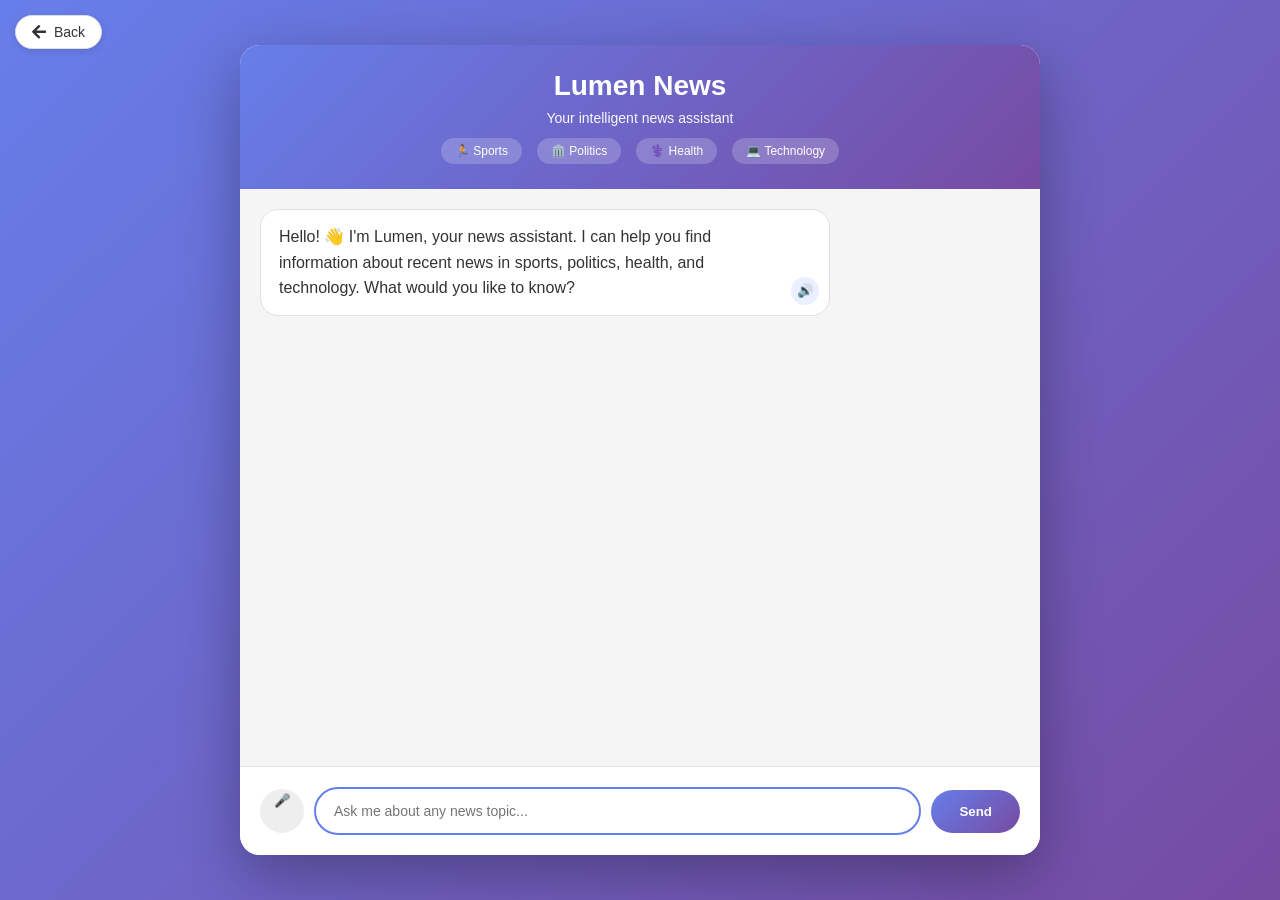
<file: apps/chatbot/templates/chatbot/chat.html>
<!DOCTYPE html>
<html lang="en">
<head>
<meta charset="UTF-8" />
<meta name="viewport" content="width=device-width, initial-scale=1.0"/>
<title>Lumen News</title>
<!-- Google Fonts -->
  <link rel="preconnect" href="https://fonts.googleapis.com">
  <link rel="preconnect" href="https://fonts.gstatic.com" crossorigin>
  <link href="https://fonts.googleapis.com/css2?family=Open+Sans:wght@400;600&family=Raleway:wght@100;600;800&display=swap" rel="stylesheet">

  <!-- Font Awesome (for arrow) -->
  <link rel="stylesheet" href="https://use.fontawesome.com/releases/v5.15.4/css/all.css" />
<style>
  *{margin:0;padding:0;box-sizing:border-box}
  body{
    font-family:-apple-system,BlinkMacSystemFont,'Segoe UI',Roboto,Oxygen,Ubuntu,Cantarell,sans-serif;
    background:linear-gradient(135deg,#667eea 0%,#764ba2 100%);
    height:100vh;display:flex;justify-content:center;align-items:center}
  .chat-container{
    width:90%;max-width:800px;height:90vh;background:#fff;border-radius:20px;
    box-shadow:0 20px 60px rgba(0,0,0,.3);display:flex;flex-direction:column;overflow:hidden}
  .chat-header{background:linear-gradient(135deg,#667eea 0%,#764ba2 100%);color:#fff;padding:25px 20px;text-align:center}
  .chat-header h1{font-size:28px;margin-bottom:8px;font-weight:600}
  .chat-header p{font-size:14px;opacity:.95;margin-bottom:12px}
  .categories{display:flex;justify-content:center;gap:15px;flex-wrap:wrap;margin-top:10px}
  .category-badge{background:rgba(255,255,255,.2);padding:6px 14px;border-radius:20px;font-size:12px;font-weight:500;backdrop-filter:blur(10px)}
  .chat-messages{flex:1;overflow-y:auto;padding:20px;background:#f5f5f5}
  .message{margin-bottom:20px;display:flex;animation:fadeIn .3s ease-in}
  @keyframes fadeIn{from{opacity:0;transform:translateY(10px)}to{opacity:1;transform:translateY(0)}}
  .message.user{justify-content:flex-end}
  .message-content{
    position:relative;max-width:75%;padding:14px 18px;border-radius:18px;word-wrap:break-word;line-height:1.6}
  .message.user .message-content{background:linear-gradient(135deg,#667eea 0%,#764ba2 100%);color:#fff}
  .message.bot .message-content{background:#fff;color:#333;border:1px solid #e0e0e0;padding-right:50px}
  .typing-indicator{display:none;padding:12px 16px;background:#fff;border-radius:18px;width:60px;border:1px solid #e0e0e0}
  .typing-indicator.active{display:flex;gap:4px}
  .typing-dot{width:8px;height:8px;background:#667eea;border-radius:50%;animation:typing 1.4s infinite}
  .typing-dot:nth-child(2){animation-delay:.2s}.typing-dot:nth-child(3){animation-delay:.4s}
  @keyframes typing{0%,60%,100%{transform:translateY(0)}30%{transform:translateY(-10px)}}
  .chat-input-container{padding:20px;background:#fff;border-top:1px solid #e0e0e0}
  .chat-input-wrapper{display:flex;gap:10px;align-items:center}
  .chat-input{flex:1;padding:14px 18px;border:2px solid #e0e0e0;border-radius:25px;font-size:14px;outline:none;transition:border-color .3s}
  .chat-input:focus{border-color:#667eea}
  .send-button{padding:14px 28px;background:linear-gradient(135deg,#667eea 0%,#764ba2 100%);color:#fff;border:none;border-radius:25px;cursor:pointer;font-weight:600;transition:transform .2s}
  .send-button:hover{transform:scale(1.05)}
  .send-button:disabled{opacity:.5;cursor:not-allowed;transform:none}
  .error-message{background:#ffebee;color:#c62828;padding:12px;border-radius:12px;margin:10px 0;font-size:13px}
  .icon-button{
    width:44px;height:44px;border:none;border-radius:50%;background:#eeeeee;
    display:flex;align-items:center;justify-content:center;cursor:pointer;transition:transform .15s,background .2s}
  .icon-button:hover{transform:scale(1.05)}
  .icon-button.active{background:#ffe3e3}
  .icon{width:20px;height:20px;display:inline-block;line-height:0}
  .bubble-tts{
    position:absolute;right:10px;bottom:10px;width:28px;height:28px;border:none;border-radius:50%;
    background:#eaf0ff;cursor:pointer;display:flex;align-items:center;justify-content:center;
    transition:transform .15s,background .2s}
  .bubble-tts:hover{transform:scale(1.05);background:#dde6ff}
  .bubble-tts:active{transform:scale(.97)}
</style>
</head>
<body>
  <div class="chat-container">
    
    <div class="chat-header">
<!-- TOP-LEFT BACK BUTTON -->
  <a href="{% url 'feed:latest-feed' %}" 
     style="position: absolute; left: 15px; top: 15px; z-index: 10; display: inline-flex; align-items: center; padding: 8px 16px; font-size: 14px; font-weight: 500; color: #333; background: #fff; border: 1px solid #ddd; border-radius: 50px; text-decoration: none; box-shadow: 0 2px 6px rgba(0,0,0,0.1); transition: all 0.2s ease;"
     onmouseover="this.style.background='#f8f9fa'; this.style.boxShadow='0 4px 12px rgba(0,0,0,0.15)'"
     onmouseout="this.style.background='#fff'; this.style.boxShadow='0 2px 6px rgba(0,0,0,0.1)'">
    <i class="fas fa-arrow-left" style="margin-right: 8px; font-size: 16px;"></i> Back
  </a>
      <h1>Lumen News</h1>
      <p>Your intelligent news assistant</p>
      <div class="categories">
        <span class="category-badge">🏃 Sports</span>
        <span class="category-badge">🏛️ Politics</span>
        <span class="category-badge">⚕️ Health</span>
        <span class="category-badge">💻 Technology</span>
      </div>
    </div>

    <div class="chat-messages" id="chatMessages">
      <div class="message bot">
        <div class="message-content">
          Hello! 👋 I'm Lumen, your news assistant. I can help you find information about recent news in sports, politics, health, and technology. What would you like to know?
          <button class="bubble-tts" type="button" title="Listen" onclick="speakText(this.parentElement.innerText.replace('🔊','').trim())">🔊</button>
        </div>
      </div>
    </div>

    <div class="chat-input-container">
      <div class="chat-input-wrapper">
        <button class="icon-button" id="micButton" title="Voice" onclick="toggleRecording()">
          <span class="icon" aria-hidden="true">🎤</span>
        </button>

        <input type="text" class="chat-input" id="messageInput" placeholder="Ask me about any news topic..." onkeypress="handleKeyPress(event)" />

        <button class="send-button" id="sendButton" onclick="sendMessage()">Send</button>
      </div>
    </div>
  </div>

  <audio id="ttsPlayer"></audio>

<script>
  const chatMessages = document.getElementById('chatMessages');
  const messageInput = document.getElementById('messageInput');
  const sendButton   = document.getElementById('sendButton');
  const sessionId    = 'session_' + Date.now();

  function addMessage(content, isUser){
    const messageDiv = document.createElement('div');
    messageDiv.className = `message ${isUser ? 'user' : 'bot'}`;

    const bubble = document.createElement('div');
    bubble.className = 'message-content';
    bubble.innerHTML = content;

    if(!isUser){
      const ttsBtn = document.createElement('button');
      ttsBtn.className = 'bubble-tts';
      ttsBtn.type = 'button';
      ttsBtn.title = 'Listen';
      ttsBtn.innerHTML = '🔊';
      ttsBtn.onclick = () => speakText(bubble.innerText.replace('🔊','').trim());
      bubble.appendChild(ttsBtn);
    }

    messageDiv.appendChild(bubble);
    chatMessages.appendChild(messageDiv);
    chatMessages.scrollTop = chatMessages.scrollHeight;
  }

  function showTyping(){
    const typingDiv = document.createElement('div');
    typingDiv.className = 'message bot';
    typingDiv.id = 'typingIndicator';
    typingDiv.innerHTML = `
      <div class="typing-indicator active">
        <div class="typing-dot"></div>
        <div class="typing-dot"></div>
        <div class="typing-dot"></div>
      </div>`;
    chatMessages.appendChild(typingDiv);
    chatMessages.scrollTop = chatMessages.scrollHeight;
  }
  function hideTyping(){
    const el = document.getElementById('typingIndicator');
    if (el) el.remove();
  }

  function showError(message){
    const errorDiv = document.createElement('div');
    errorDiv.className = 'error-message';
    errorDiv.textContent = `Error: ${message}`;
    chatMessages.appendChild(errorDiv);
    chatMessages.scrollTop = chatMessages.scrollHeight;
  }

  async function sendMessage(){
    const message = messageInput.value.trim();
    if(!message) return;

    messageInput.disabled = true;
    sendButton.disabled = true;

    addMessage(message, true);
    messageInput.value = '';
    showTyping();

    try{
      const response = await fetch('/chatbot/api/chat/', {
        method:'POST',
        headers:{'Content-Type':'application/json'},
        body: JSON.stringify({ message, session_id: sessionId })
      });
      const data = await response.json();
      hideTyping();
      if(data.success){
        addMessage(data.response, false);
      }else{
        showError(data.error || 'Failed to get response');
      }
    }catch(e){
      hideTyping();
      showError('Network error. Please check your connection.');
    }

    messageInput.disabled = false;
    sendButton.disabled = false;
    messageInput.focus();
  }

  function handleKeyPress(event){ if(event.key==='Enter') sendMessage(); }

  // ---- per-bubble TTS ----
  async function speakText(text){
    if(!text) return;
    try{
      const res = await fetch('/chatbot/api/tts/',{
        method:'POST',
        headers:{'Content-Type':'application/json'},
        body: JSON.stringify({ text })
      });
      const data = await res.json();
      if(!data.success) return;
      const url = data.audio_url || (data.filename ? `/chatbot/api/audio/${data.filename}` : null);
      if(!url) return;
      const p = document.getElementById('ttsPlayer');
      p.src = url;
      await p.play();
    }catch(_){ /* silent */ }
  }

  // ---- voice input (mic) → /chatbot/api/chat-voice/ ----
  let mediaRecorder=null, recordedChunks=[], micStream=null;

  async function toggleRecording(){
    const btn = document.getElementById('micButton');

    // Stop if already recording
    if(mediaRecorder && mediaRecorder.state==='recording'){
      mediaRecorder.stop();
      btn.classList.remove('active');
      return;
    }

    try{
      micStream = await navigator.mediaDevices.getUserMedia({audio:true});
      recordedChunks = [];
      mediaRecorder = new MediaRecorder(micStream,{mimeType:'audio/webm'});

      mediaRecorder.ondataavailable = e => { if(e.data.size>0) recordedChunks.push(e.data); };

      // >>> This is the block you asked where to put <<<
      mediaRecorder.onstop = async () => {
        const blob = new Blob(recordedChunks, { type: 'audio/webm' });
        const form = new FormData();
        form.append('audio', blob, 'recording.webm');
        form.append('session_id', sessionId);

        // release mic immediately
        try { micStream.getTracks().forEach(t => t.stop()); } catch(_) {}

        showTyping();
        try {
          const res = await fetch('/chatbot/api/chat-voice/', { method: 'POST', body: form });
          const data = await res.json();
          hideTyping();

          if (data.success) {
            // show my transcribed question as a USER bubble
            const userText = (data.transcript || data.question || '').trim() || '(voice message)';
            addMessage(userText, true);

            // then bot answer
            addMessage(data.response, false);
          } else {
            showError(data.error || 'Voice request failed');
          }
        } catch (err) {
          hideTyping();
          showError('Network error');
        }
      };

      mediaRecorder.start();
      btn.classList.add('active');
    }catch(err){
      showError('Microphone permission denied');
    }
  }

  window.addEventListener('load', ()=> messageInput.focus());
</script>
</body>
</html>
</file>
<file: static/html-magazine-template/css/style.css>
/*** Spinner Start ***/
#spinner {
    opacity: 0;
    visibility: hidden;
    transition: opacity .8s ease-out, visibility 0s linear .5s;
    z-index: 99999;
 }

 #spinner.show {
     transition: opacity .8s ease-out, visibility 0s linear .0s;
     visibility: visible;
     opacity: 1;
 }
/*** Spinner End ***/

.back-to-top {
    position: fixed;
    right: 30px;
    bottom: 30px;
    display: flex;
    width: 45px;
    height: 45px;
    align-items: center;
    justify-content: center;
    transition: 0.5s;
    z-index: 99;
}

.fw-thin {
    font-weight: 100;
}

.text-uppercase {
    font-size: 14px;
}

/*** Button Start ***/
.btn {
    font-weight: 600;
    transition: .5s;
}

.btn-square {
    width: 32px;
    height: 32px;
}

.btn-sm-square {
    width: 34px;
    height: 34px;
}

.btn-md-square {
    width: 44px;
    height: 44px;
}

.btn-lg-square {
    width: 56px;
    height: 56px;
}

.btn-square,
.btn-sm-square,
.btn-md-square,
.btn-lg-square {
    padding: 0;
    display: flex;
    align-items: center;
    justify-content: center;
    font-weight: normal;
}

.link-hover {
    transition: 0.5s;
}

.link-hover:hover {
    color: var(--bs-primary) !important;
}


.img-zoomin {
    transition: 0.5s;
}

.img-zoomin:hover {
    transform: scale(1.1);
}

/*** Topbar Start ***/
.sticky-top {
    transition: 0.5s;
    background: var(--bs-white);
}

.topbar {
    padding: 10px 0;
}

.topbar .top-info {
    font-family: 'Montserrat', sans-serif;
    font-size: 15px;
    font-weight: 400;
    letter-spacing: 1px;
    display: flex;
    align-items: center;
}

.topbar .top-link {
    font-family: 'Montserrat', sans-serif;
    font-size: 15px;
    font-weight: 400;
    letter-spacing: 1px;
    display: flex;
    align-items: center;
}

@media (max-width: 1400px) {
    .sticky-top .top-link {
        display: none;
    }
    
}

.topbar .top-link a {
    font-size: medium;
    font-weight: 400;
    font-family: 'Montserrat', sans-serif;
    letter-spacing: 1px;
}

.topbar .top-link a small:hover {
    color: var(--bs-secondary) !important;
    transition: 0.5s;
}

.topbar .top-link a small:hover i {
    color: var(--bs-primary) !important;
}

#note {
    position: relative;
    animation: noteAnimate 10s infinite;
    animation-timing-function: ease-in-out;
    display: flex;
    align-items: center;
}

@keyframes noteAnimate {
    from {left: -735px;}
    to {left: 735px;}
}

/*** Topbar End ***/

/*** Navbar Start ***/
.navbar .navbar-nav .nav-link {
    padding: 10px 15px;
    font-weight: 400;
    font-family: 'Fredoka', sans-serif;
    font-size: 16px;
    transition: .5s;
}

.navbar .navbar-nav .nav-link:hover,
.navbar .navbar-nav .nav-link.active,
.sticky-top.bg-white .navbar .navbar-nav .nav-link:hover,
.sticky-top.bg-white .navbar .navbar-nav .nav-link.active {
    color: var(--bs-primary);
}

.navbar .dropdown-toggle::after {
    border: none;
    content: "\f107";
    font-family: "Font Awesome 5 Free";
    font-weight: 700;
    vertical-align: middle;
    margin-left: 8px;
}

@media (min-width: 1200px) {
    .navbar .nav-item .dropdown-menu {
        display: block;
        visibility: hidden;
        top: 100%;
        font-weight: 400;
        font-family: 'Fredoka', sans-serif;
        transform: rotateX(-75deg);
        transform-origin: 0% 0%;
        border: 0;
        transition: .5s;
        opacity: 0;
    }
}

.dropdown .dropdown-menu a:hover {
    background: var(--bs-secondary);
    color: var(--bs-primary);
}

.navbar .nav-item:hover .dropdown-menu {
    transform: rotateX(0deg);
    visibility: visible;
    background: var(--bs-light) !important;
    border-radius: 10px !important;
    transition: .5s;
    opacity: 1;
}

@media (min-width: 1200px) {
    .navbar .navbar-collapse .border-top {
        border-top: none !important;
    }
}

#searchModal .modal-content {
    background: rgba(255, 255, 255, .8);
}
/*** Navbar End ***/


/*** Features Start ***/
.features {
    width: 100%;
    background: linear-gradient(rgba(26, 125, 255, 0.5), rgba(255, 255, 255, 0.3)), url(../img/features-background.jpg);
    background-position: center center;
    background-repeat: no-repeat;
    background-size: cover;
}
/*** Features End ***/


/*** Top News Start ***/
.news-2 h3 {
    position: relative;
}

.news-2 h3::after {
    content: "";
    line-height: 1.3rem;
    background: var(--bs-secondary);
    position: absolute;
    width: 68%;
    top: 50%;
    transform: translateY(-50%);
    height: 1px;
    right: 0;
    opacity: 0.2;
}
/*** Top News End ***/


/*** Latest News Start ***/
.latest-news .latest-news-carousel.owl-carousel{
    position: relative;
}

.latest-news .latest-news-carousel.owl-carousel .owl-nav .owl-prev {
    position: absolute;
    top: -65px;
    right: 70px;
    font-size: 20px;
    padding: 2px 20px;
    transition: 0.5s;
    margin-right: 10px;
    border: 1px solid var(--bs-primary);
    color: var(--bs-dark);
    border-radius: 20px;
}

.latest-news .latest-news-carousel.owl-carousel .owl-nav .owl-next {
    position: absolute;
    top: -65px;
    right: 0;
    font-size: 20px;
    margin-left: 10px;
    padding: 2px 20px;
    transition: 0.5s;
    border: 1px solid var(--bs-primary);
    color: var(--bs-dark);
    border-radius: 20px;
}

.latest-news .latest-news-carousel.owl-carousel .owl-nav .owl-prev:hover,
.latest-news .latest-news-carousel.owl-carousel .owl-nav .owl-next:hover {
    background: var(--bs-primary);
    color: var(--bs-white);
    border-radius: 10px;
}
/*** Latest News End ***/


/*** Whats New Start ***/
.populer-news .whats-carousel.owl-carousel {
    position: relative;
}

.populer-news .whats-carousel.owl-carousel .owl-nav .owl-prev {
    position: absolute;
    top: -80px;
    right: 70px;
    font-size: 20px;
    padding: 2px 20px;
    transition: 0.5s;
    margin-right: 10px;
    border: 1px solid var(--bs-primary);
    color: var(--bs-dark);
    border-radius: 20px;
}

.populer-news .whats-carousel.owl-carousel .owl-nav .owl-next {
    position: absolute;
    top: -80px;
    right: 0;
    font-size: 20px;
    margin-left: 10px;
    padding: 2px 20px;
    transition: 0.5s;
    border: 1px solid var(--bs-primary);
    color: var(--bs-dark);
    border-radius: 20px;
}

.populer-news .whats-carousel.owl-carousel .owl-nav .owl-prev:hover,
.populer-news .whats-carousel.owl-carousel .owl-nav .owl-next:hover {
    background: var(--bs-primary);
    color: var(--bs-white);
    border-radius: 10px;
}

.populer-news .tab-class .nav-item a.active {
    background: var(--bs-primary) !important;
}

.lifestyle .lifestyle-item {
    position: relative;
    overflow: hidden;
}

.lifestyle .lifestyle-item img {
    transition: 0.5s;
}

.lifestyle .lifestyle-item:hover img {
    transform: scale(1.2);
}

.lifestyle .lifestyle-item .lifestyle-content {
    position: absolute;
    width: 100%; 
    height: 100%; 
    top: 0; 
    left: 0; 
    padding: 20px; 
    display: flex; 
    flex-direction: column; 
    background: rgba(0, 0, 0, 0.3);
    border-radius: 10px;
}
/*** Whats New End ***/


/*** Banner Section start ***/
.banner-2 {
    position: relative;
}

.banner-content-2 {
    width: 100%;
    height: 100%;
    position: absolute;
    top: 0;
    left: 0;
    display: flex;
    flex-direction: column;
    align-items: center;
    justify-content: center;
    border-radius: 10px;
    background: linear-gradient(rgba(26, 125, 255, 0.7), rgba(255, 255, 255, 0.7));
    z-index: 2;
}
/*** Banner Section End ***/


/*** Footer Start ***/
.footer button:hover {
    background: var(--bs-white) !important;
    color: var(--bs-primary) !important;
}

.footer .footer-item-1 .line-h {
    line-height: 38px;
}

.footer .footer-item-1 a i {
    transition: 0.5s;
}

.footer .footer-item-1 a:hover i {
    color: var(--bs-primary) !important;
}

.footer .footer-item-3 a {
    line-height: 38px;
}

.footer .footer-item-2 a {
    transition: 0.5s;
}

.footer .footer-item-2 a:hover {
    color: var(--bs-primary) !important;
}

.footer .footer-item-3 a {
    transition: 0.5s;
}

.footer .footer-item-3 a:hover {
    color: var(--bs-primary) !important;
}

.copyright {
    border-top: 1px solid rgba(255, 255, 255, 0.08);
}
/*** Footer End ***/
</file>
